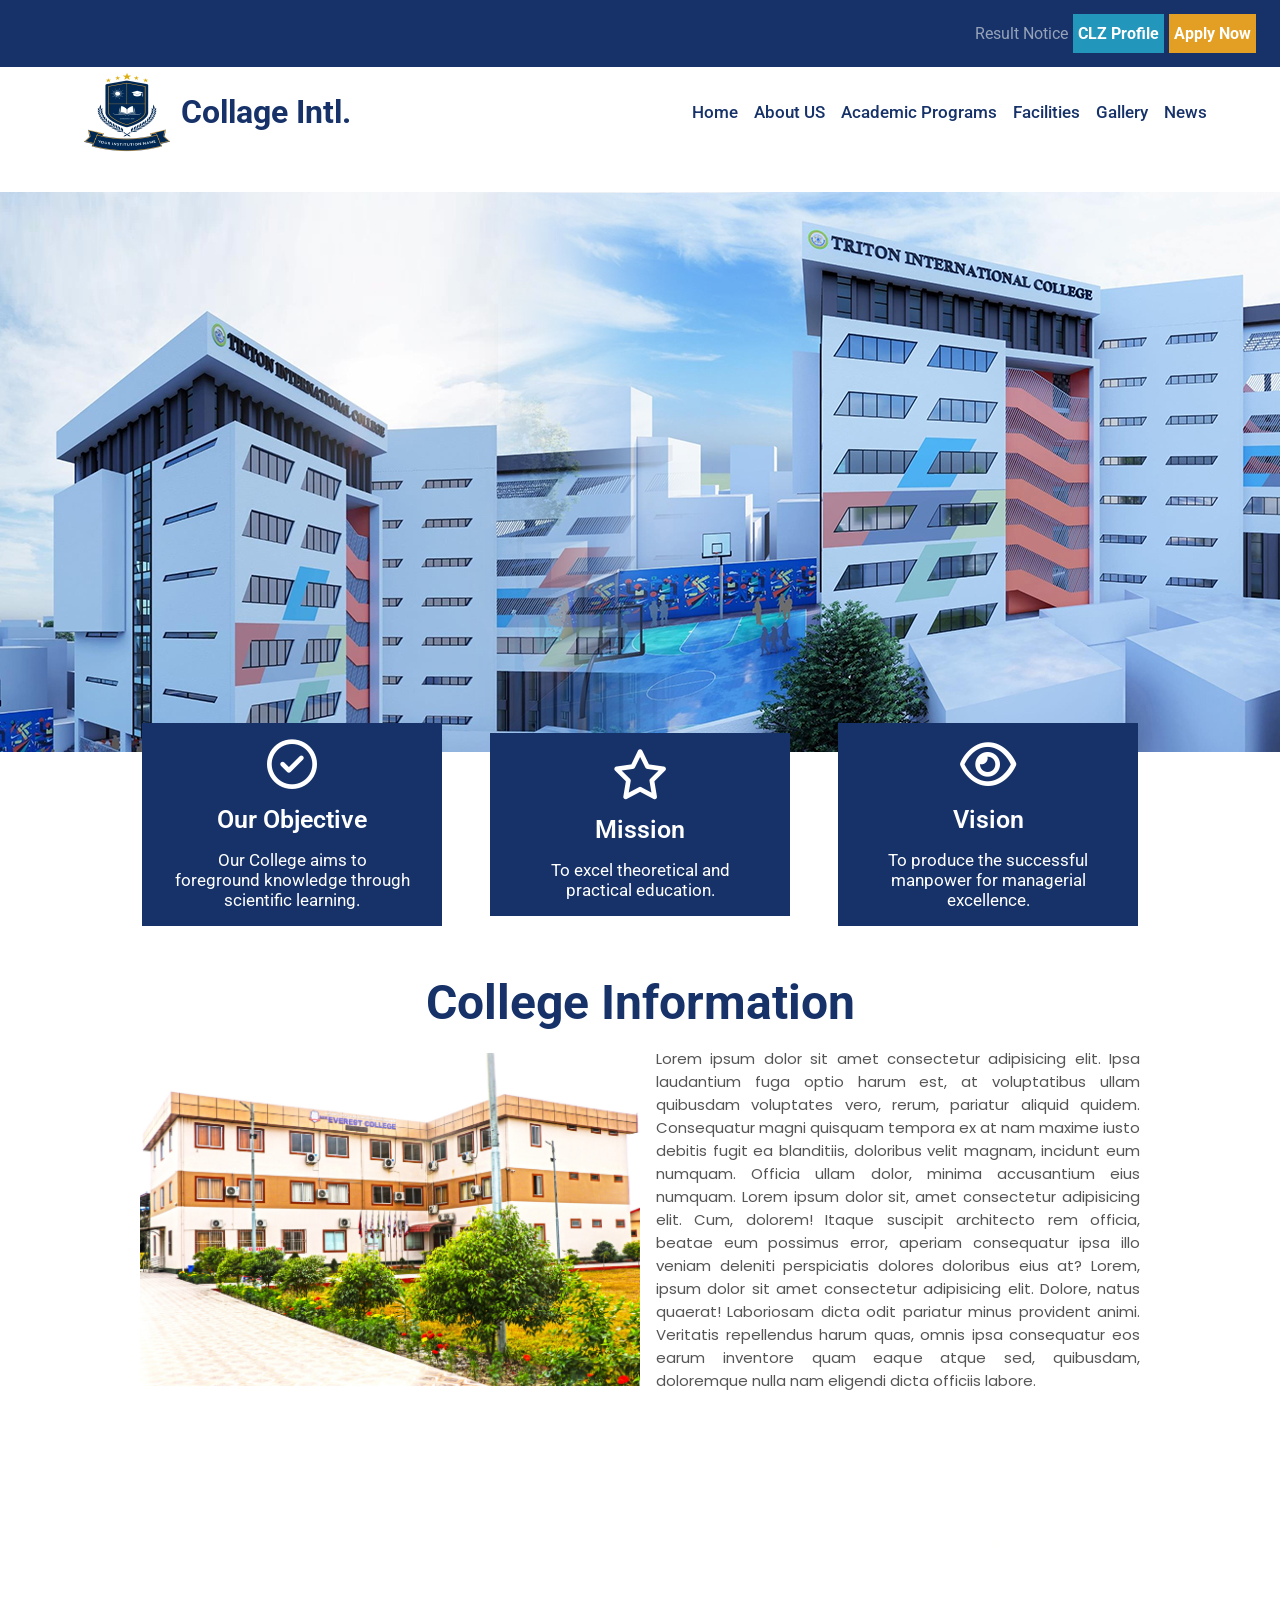
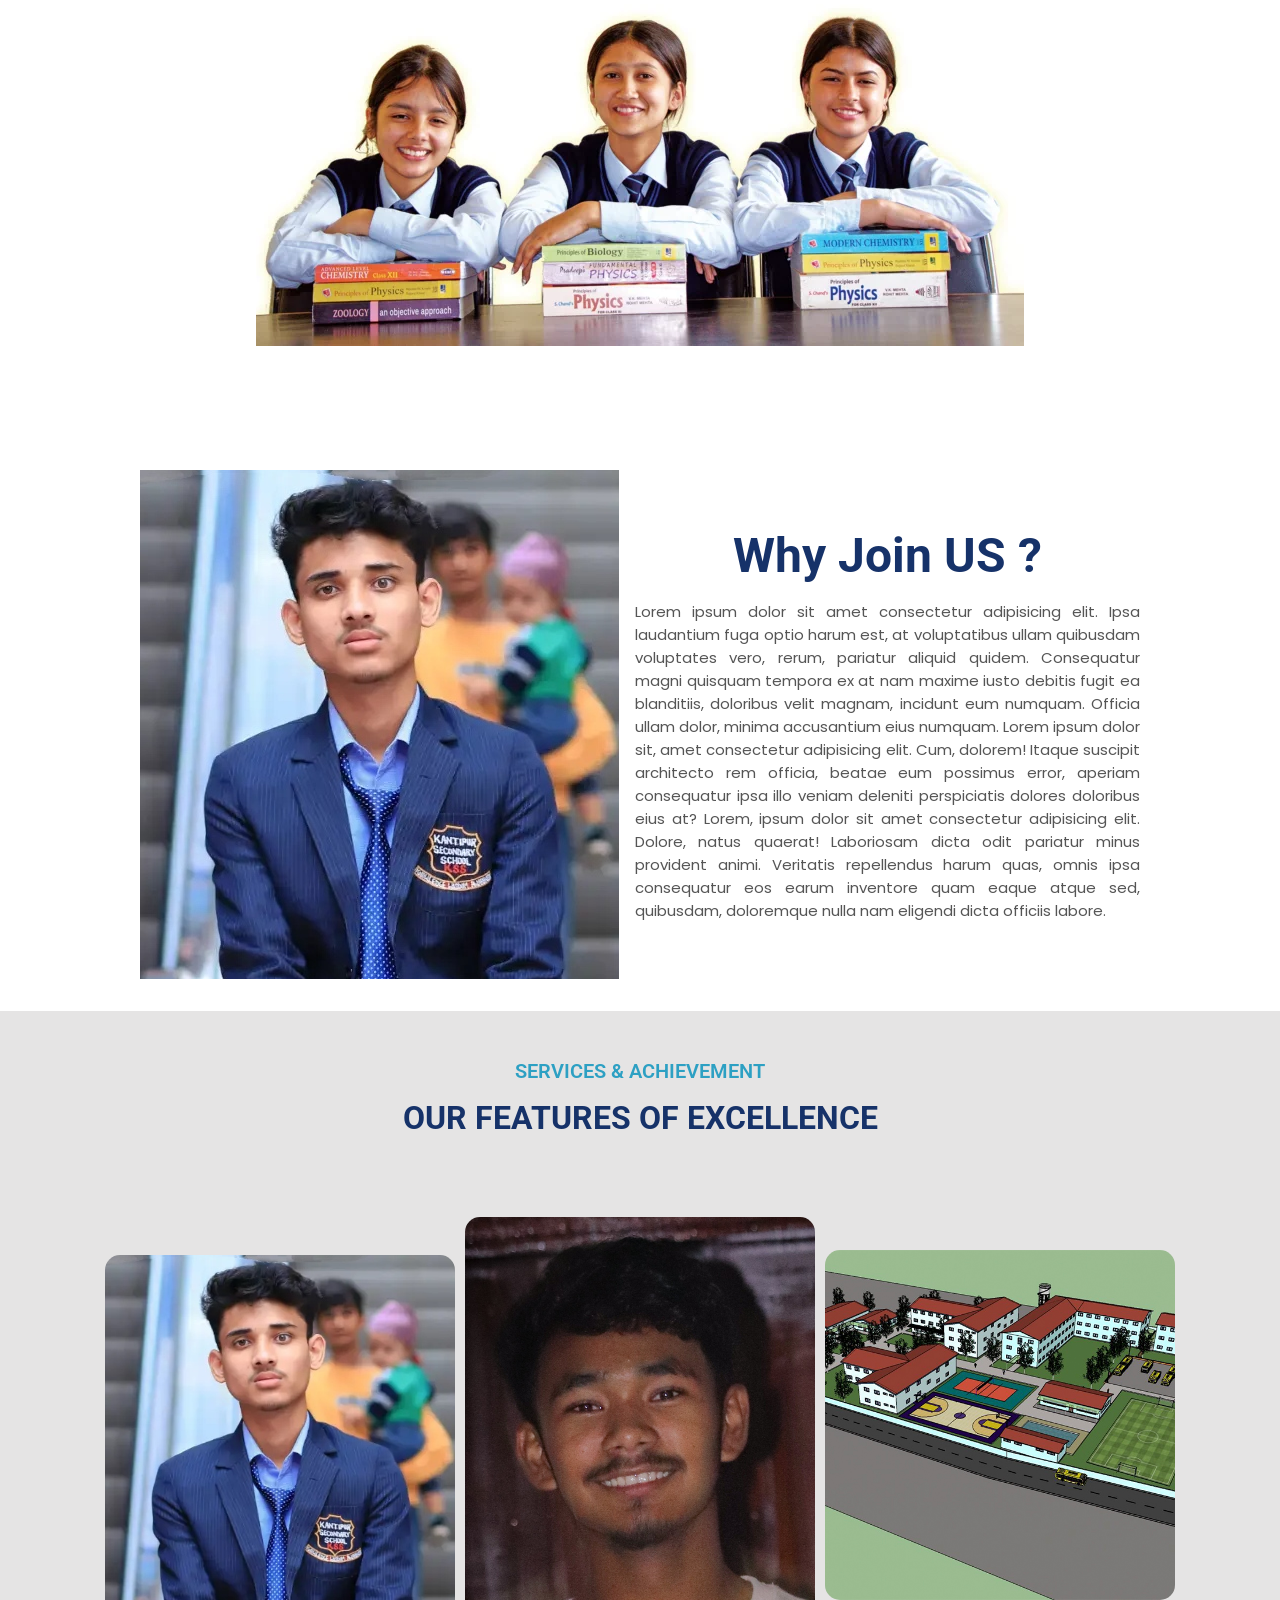
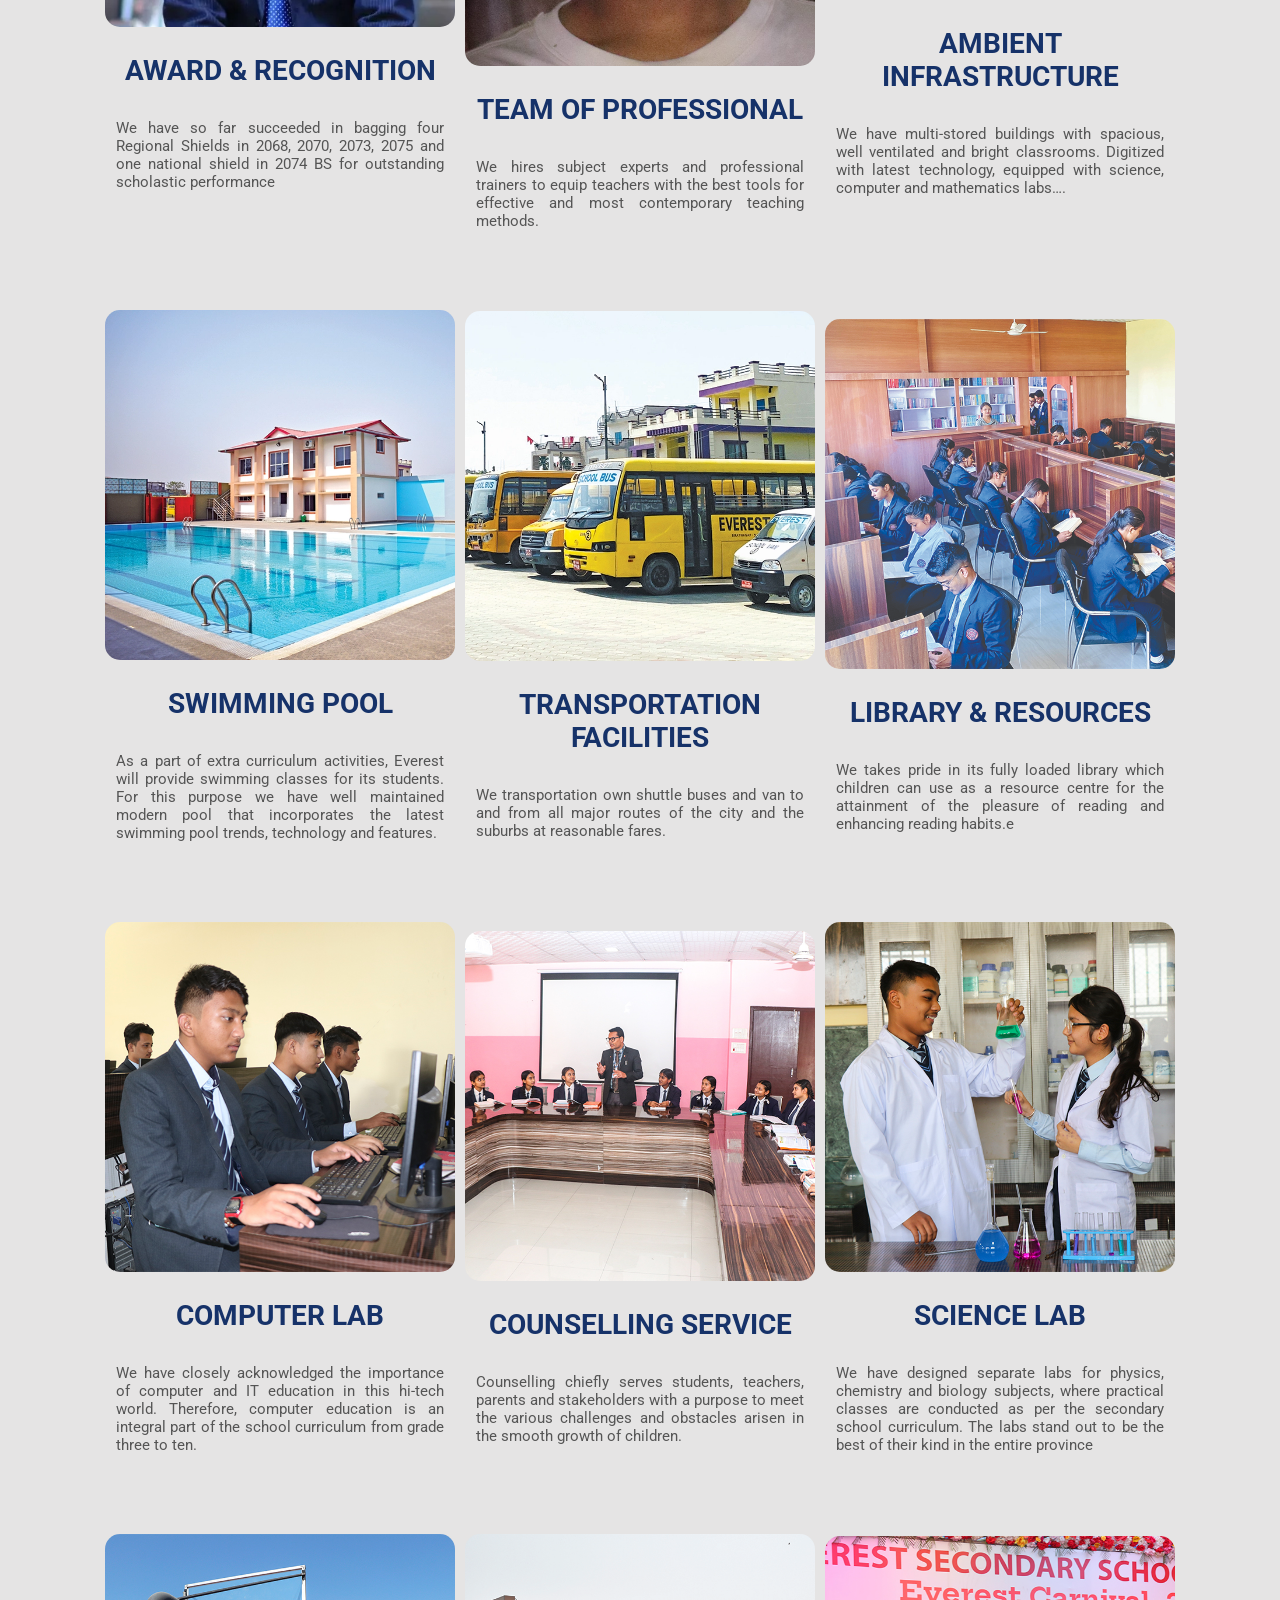
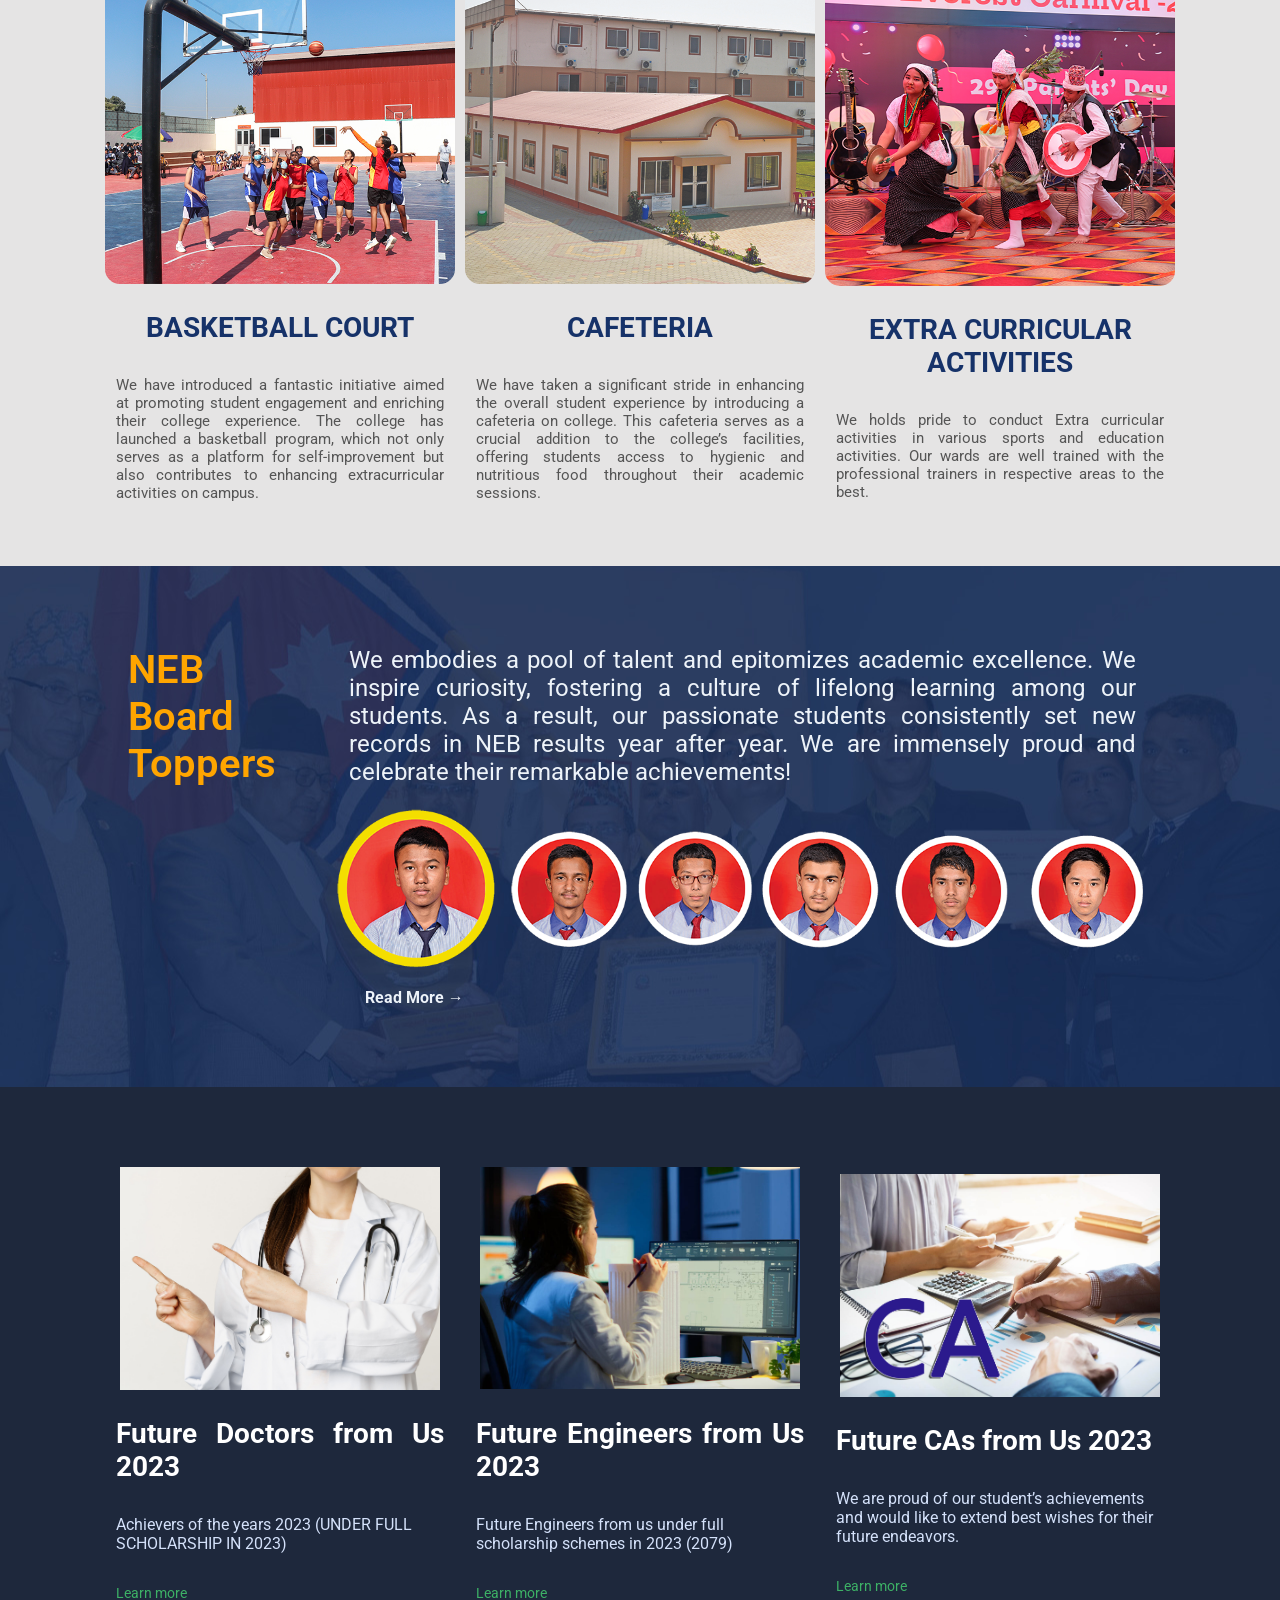
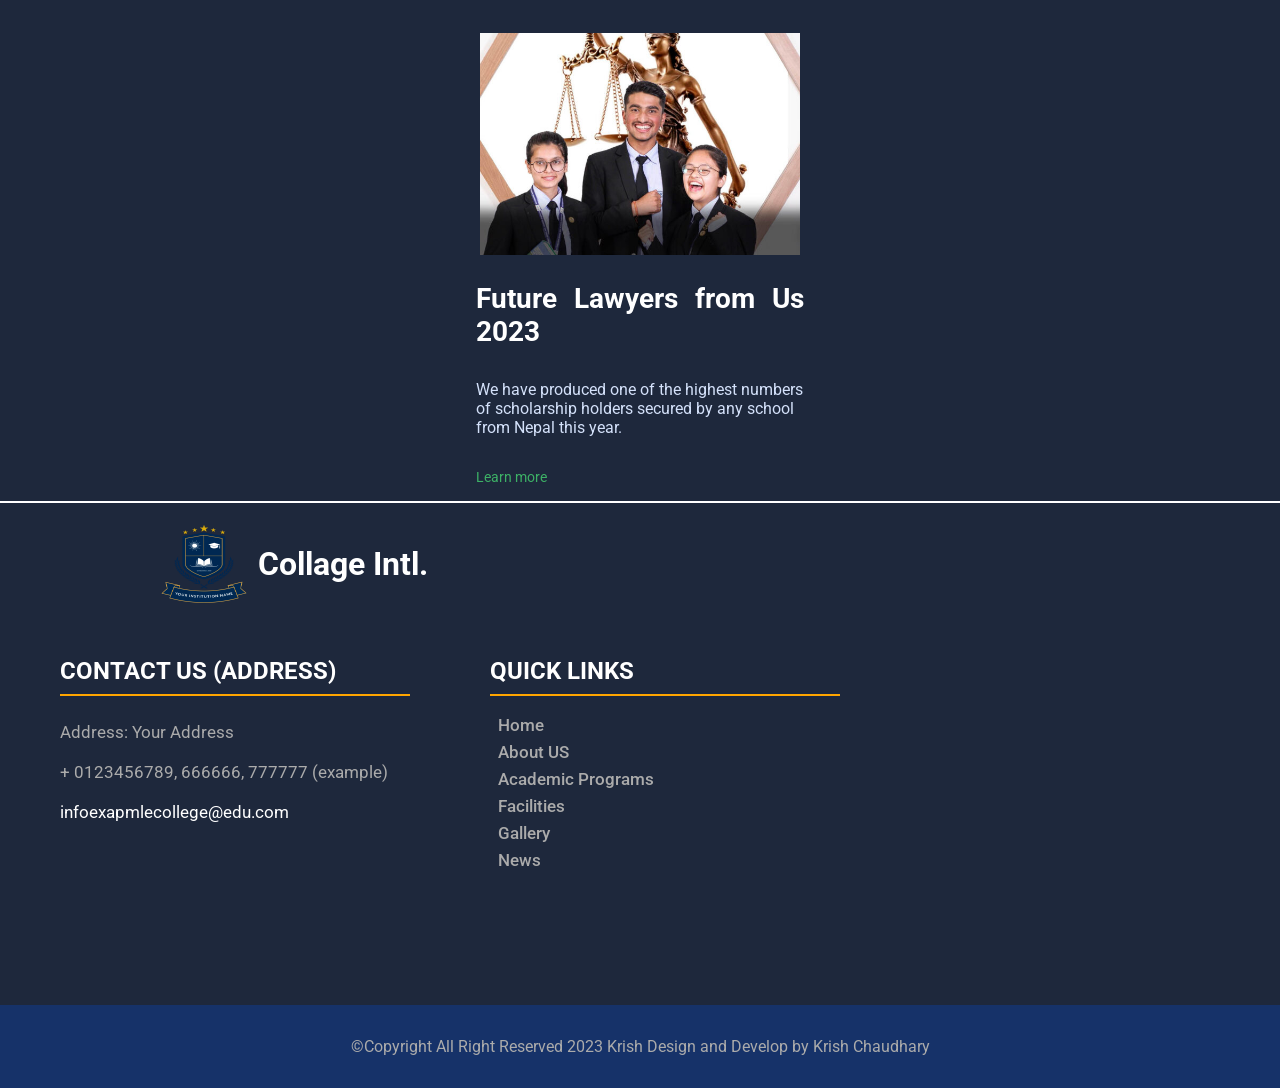
<file: index.html>
<!DOCTYPE html>
<html lang="en">

<head>
    <meta charset="UTF-8">
    <meta name="viewport" content="width=device-width, initial-scale=1.0">
    <title>Collage</title>
    <link rel="stylesheet" href="style.css">
    <!-- fontawesome icon link -->
    <link rel="stylesheet" href="https://cdnjs.cloudflare.com/ajax/libs/font-awesome/6.6.0/css/all.min.css">
</head>

<body>
    <!-- Nav section -->
    <div class="top" id="home">
        <span><a href="#">Result Notice</a></span>
        <div class="top-btn btn-profile"><a href="about.html">CLZ Profile</a></div>
        <div class="top-btn btn-Apply"><a href="Apply Now.html">Apply Now</a></div>
    </div>

    <div class="header">
        <div class="logo"></div>
        <span><a href="#">Collage Intl.</span></a>


        <div class="navlist">
            <ul class="navlinks">
                <li><a href="#home" class="active">Home</a></li>
                <li><a href="about.html">About US</a></li>
                <li><a href="Academic Programs.html">Academic Programs</a></li>
                <li><a href="Facilities.html">Facilities</a></li>
                <li><a href="Gallery.html">Gallery</a></li>
                <li><a href="New.html">News</a></li>
            </ul>
        </div>
        <!-- bar link -->
        <div class="bar">
            <i class="fa-solid fa-bars" id="menuBtn"></i>
        </div>

    </div>


    <!-- banner section -->
    <div class="banner">
        <div class="box"></div>

    </div>

    <!-- after banner -->
    <div class="banner-box">
        <div class="Objective">
            <i class="fa-regular fa-circle-check"></i>
            <Span>Our Objective</Span>
            <p>Our College aims to foreground knowledge through scientific learning.</p>
        </div>
        <div class="Objective Mission">
            <i class="fa-regular fa-star"></i>
            <Span>Mission</Span>
            <p>To excel theoretical and practical education.</p>
        </div>
        <div class="Objective Vision">
            <i class="fa-regular fa-eye"></i>
            <Span>Vision</Span>
            <p>To produce the successful manpower for managerial excellence.</p>
        </div>
    </div>


    <!-- clz-information -->

    <div class="clz-information">
        <Span>College Information</Span>
        <div class="div">
            <img src="Img/Everst college.jpg" alt="Everst college.jpg">
            <p>Lorem ipsum dolor sit amet consectetur adipisicing elit. Ipsa laudantium fuga optio harum est, at
                voluptatibus ullam quibusdam voluptates vero, rerum, pariatur aliquid quidem. Consequatur magni quisquam
                tempora ex at nam maxime iusto debitis fugit ea blanditiis, doloribus velit magnam, incidunt eum
                numquam. Officia ullam dolor, minima accusantium eius numquam.
                Lorem ipsum dolor sit, amet consectetur adipisicing elit. Cum, dolorem! Itaque suscipit architecto rem
                officia, beatae eum possimus error, aperiam consequatur ipsa illo veniam deleniti perspiciatis dolores
                doloribus eius at?
                Lorem, ipsum dolor sit amet consectetur adipisicing elit. Dolore, natus quaerat! Laboriosam dicta odit
                pariatur minus provident animi. Veritatis repellendus harum quas, omnis ipsa consequatur eos earum
                inventore quam eaque atque sed, quibusdam, doloremque nulla nam eligendi dicta officiis labore.</p>
        </div>
    </div>


    <!-- background img -->
    <div class="back-img">
        <div class="box"></div>
    </div>


    <div class="sepration"></div>

    <!-- Acdamic -->
    <div class="clz-information" id="Nabin">

        <div class="div">
            <img src="Img/Nabin.jpg" alt="Nabin.jpg">
            <p><Span>Why Join US ?</Span>Lorem ipsum dolor sit amet consectetur adipisicing elit. Ipsa laudantium fuga
                optio harum est, at voluptatibus ullam quibusdam voluptates vero, rerum, pariatur aliquid quidem.
                Consequatur magni quisquam tempora ex at nam maxime iusto debitis fugit ea blanditiis, doloribus velit
                magnam, incidunt eum numquam. Officia ullam dolor, minima accusantium eius numquam.
                Lorem ipsum dolor sit, amet consectetur adipisicing elit. Cum, dolorem! Itaque suscipit architecto rem
                officia, beatae eum possimus error, aperiam consequatur ipsa illo veniam deleniti perspiciatis dolores
                doloribus eius at?
                Lorem, ipsum dolor sit amet consectetur adipisicing elit. Dolore, natus quaerat! Laboriosam dicta odit
                pariatur minus provident animi. Veritatis repellendus harum quas, omnis ipsa consequatur eos earum
                inventore quam eaque atque sed, quibusdam, doloremque nulla nam eligendi dicta officiis labore.</p>
        </div>
        <div class="sepration"></div>
    </div>






    <!-- SERVICES & ACHIEVEMENT OUR FEATURES OF EXCELLENCE -->
    <div class="service">
        <h3>SERVICES & ACHIEVEMENT</h3>
        <h2>OUR FEATURES OF EXCELLENCE</h2>
        <div class="imgdiv-box">
            <div class="div-box">
                <img src="Img/Nabin.jpg" alt="Nabin.jpg">
                <span>AWARD & RECOGNITION</span>
                <p>We have so far succeeded in bagging four Regional Shields in 2068, 2070, 2073, 2075 and one national
                    shield in 2074 BS for outstanding scholastic performance</p>
            </div>
            <div class="div-box">
                <img src="Img/krish.jpg" alt="krish.jpg">
                <span>TEAM OF PROFESSIONAL</span>
                <p>We hires subject experts and professional trainers to equip teachers with the best tools for
                    effective and most contemporary teaching methods.</p>
            </div>
            <div class="div-box">
                <img src="Img/ambient-infrastructure.jpg" alt="ambient-infrastructure.jpg">
                <span>AMBIENT INFRASTRUCTURE</span>
                <p>We have multi-stored buildings with spacious, well ventilated and bright classrooms. Digitized with
                    latest technology, equipped with science, computer and mathematics labs….</p>
            </div>
            <div class="div-box">
                <img src="Img/everest-swimming-pool.webp" alt="everest-swimming-pool.webp">
                <span>SWIMMING POOL</span>
                <p>As a part of extra curriculum activities, Everest will provide swimming classes for its students. For
                    this purpose we have well maintained modern pool that incorporates the latest swimming pool trends,
                    technology and features.</p>
            </div>
            <div class="div-box">
                <img src="Img/everest-school-transportation.webp" alt="everest-school-transportation.webp">
                <span>TRANSPORTATION FACILITIES</span>
                <p>We transportation own shuttle buses and van to and from all major routes of the city and the suburbs
                    at reasonable fares. </p>
            </div>
            <div class="div-box">
                <img src="Img/library-team.jpg" alt="library-team.jpg">
                <span>LIBRARY & RESOURCES</span>
                <p>We takes pride in its fully loaded library which children can use as a resource centre for the
                    attainment of the pleasure of reading and enhancing reading habits.e</p>
            </div>
            <div class="div-box">
                <img src="Img/computer-lab.jpg" alt="computer-lab.jpg">
                <span>COMPUTER LAB</span>
                <p>We have closely acknowledged the importance of computer and IT education in this hi-tech world.
                    Therefore, computer education is an integral part of the school curriculum from grade three to ten.
                </p>
            </div>
            <div class="div-box">
                <img src="Img/counseling-2.jpg" alt="COUNSELLING SERVICE">
                <span>COUNSELLING SERVICE</span>
                <p>Counselling chiefly serves students, teachers, parents and stakeholders with a purpose to meet the
                    various challenges and obstacles arisen in the smooth growth of children. </p>
            </div>
            <div class="div-box">
                <img src="Img/science-lab.jpg" alt="SCIENCE LAB">
                <span>SCIENCE LAB</span>
                <p>We have designed separate labs for physics, chemistry and biology subjects, where practical classes
                    are conducted as per the secondary school curriculum. The labs stand out to be the best of their
                    kind in the entire province</p>
            </div>
            <div class="div-box">
                <img src="Img/basketball-court.jpg" alt="BASKETBALL COURT">
                <span>BASKETBALL COURT</span>
                <p>We have introduced a fantastic initiative aimed at promoting student engagement and enriching their
                    college experience. The college has launched a basketball program, which not only serves as a
                    platform for self-improvement but also contributes to enhancing extracurricular activities on
                    campus.</p>
            </div>
            <div class="div-box">
                <img src="Img/cafeteria.jpg" alt="CAFETERIA">
                <span>CAFETERIA</span>
                <p>We have taken a significant stride in enhancing the overall student experience by introducing a
                    cafeteria on college. This cafeteria serves as a crucial addition to the college’s facilities,
                    offering students access to hygienic and nutritious food throughout their academic sessions.</p>
            </div>
            <div class="div-box">
                <img src="Img/extra-curricular-activities.jpg" alt="extra-curricular-activities.jpg">
                <span>EXTRA CURRICULAR ACTIVITIES</span>
                <p>We holds pride to conduct Extra curricular activities in various sports and education activities. Our
                    wards are well trained with the professional trainers in respective areas to the best.</p>
            </div>
        </div>
    </div>

    <!-- NEB Board Toppers -->
    <div class="toppers">
        <div class="board">
            <div class="NEB"><span>NEB Board Toppers</span>
                <div class="comment">
                    <p>We embodies a pool of talent and epitomizes academic excellence. We inspire curiosity, fostering
                        a culture of lifelong learning among our students. As a result, our passionate students
                        consistently set new records in NEB results year after year. We are immensely proud and
                        celebrate their remarkable achievements!</p>
                    <img src="Img/result-kmc.png" alt="result-kmc.png">
                    <a href="#">Read More &rightarrow;<!-- Right arrow --></a>
                </div>
            </div>
        </div>
    </div>

    <!-- future of students -->
    <div class="future">
        <div class="img-box">
            <div class="future-div-box">
                <img src="Img/future-doctor-kmc.jpg" alt="future-doctor-kmc.jpg">
                <span>Future Doctors from Us 2023</span>
                <p>Achievers of the years 2023 (UNDER FULL SCHOLARSHIP IN 2023)</p>
                <a href="#">Learn more</a>
            </div>
            <div class="future-div-box">
                <img src="Img/engineer-kmc.jpg" alt="engineer-kmc.jpg">
                <span>Future Engineers from Us 2023</span>
                <p>Future Engineers from us under full scholarship schemes in 2023 (2079)</p>
                <a href="#">Learn more</a>
            </div>
            <div class="future-div-box">
                <img src="Img/ca-future.jpg" alt="ca-future.jpg">
                <span>Future CAs from Us 2023</span>
                <p>We are proud of our student’s achievements and would like to extend best wishes for their future
                    endeavors.</p>
                <a href="#">Learn more</a>
            </div>
            <div class="future-div-box">
                <img src="Img/future-lawyer.jpg" alt="future-lawyer.jpgfuture-doctor-kmc.jpg">
                <span>Future Lawyers from Us 2023</span>
                <p>We have produced one of the highest numbers of scholarship holders secured by any school from Nepal
                    this year.</p>
                <a href="#">Learn more</a>
            </div>
        </div>
    </div>




    <footer>
        <div class="header" id="head">
            <div class="logo"></div>
            <span><a href="#">Collage Intl.</span></a>
        </div>

        <div class="foot-div">
            <!-- address  -->
            <div class="cont">
                <h2>Contact us (Address)</h2>
                <p>Address: Your Address</p>
                <p>+ 0123456789, 666666, 777777 (example)</p>
                <p><span>infoexapmlecollege@edu.com</span></p>

            </div>
            <!-- quick links -->
            <div class="cont">
                <h2>quick links</h2>
                <ul class="quicklinks">
                    <li><a href="index.html" class="active">Home</a></li>
                    <li><a href="about.html">About US</a></li>
                    <li><a href="Academic Programs.html">Academic Programs</a></li>
                    <li><a href="Facilities.html">Facilities</a></li>
                    <li><a href="Gallery.html">Gallery</a></li>
                    <li><a href="New.html">News</a></li>
                </ul>
            </div>

            <iframe
                src="https://www.google.com/maps/embed?pb=!1m18!1m12!1m3!1d109846.19200859284!2d87.18940548858173!3d26.44818882100637!2m3!1f0!2f0!3f0!3m2!1i1024!2i768!4f13.1!3m3!1m2!1s0x39ef744704331cc5%3A0x6d9a85e45c54b3fc!2sBiratnagar%2056613!5e1!3m2!1sen!2snp!4v1732520969714!5m2!1sen!2snp"
                width="400" height="300" style="border:0;" allowfullscreen="" loading="lazy"
                referrerpolicy="no-referrer-when-downgrade"></iframe>
        </div>

        <div class="CopyRight">
            <P>&copy;Copyright All Right Reserved 2023 Krish Design and Develop by Krish Chaudhary</P>
        </div>
    </footer>





    <!-- javascript link -->
    <script src="script.js"></script>

</body>

</html>
</file>
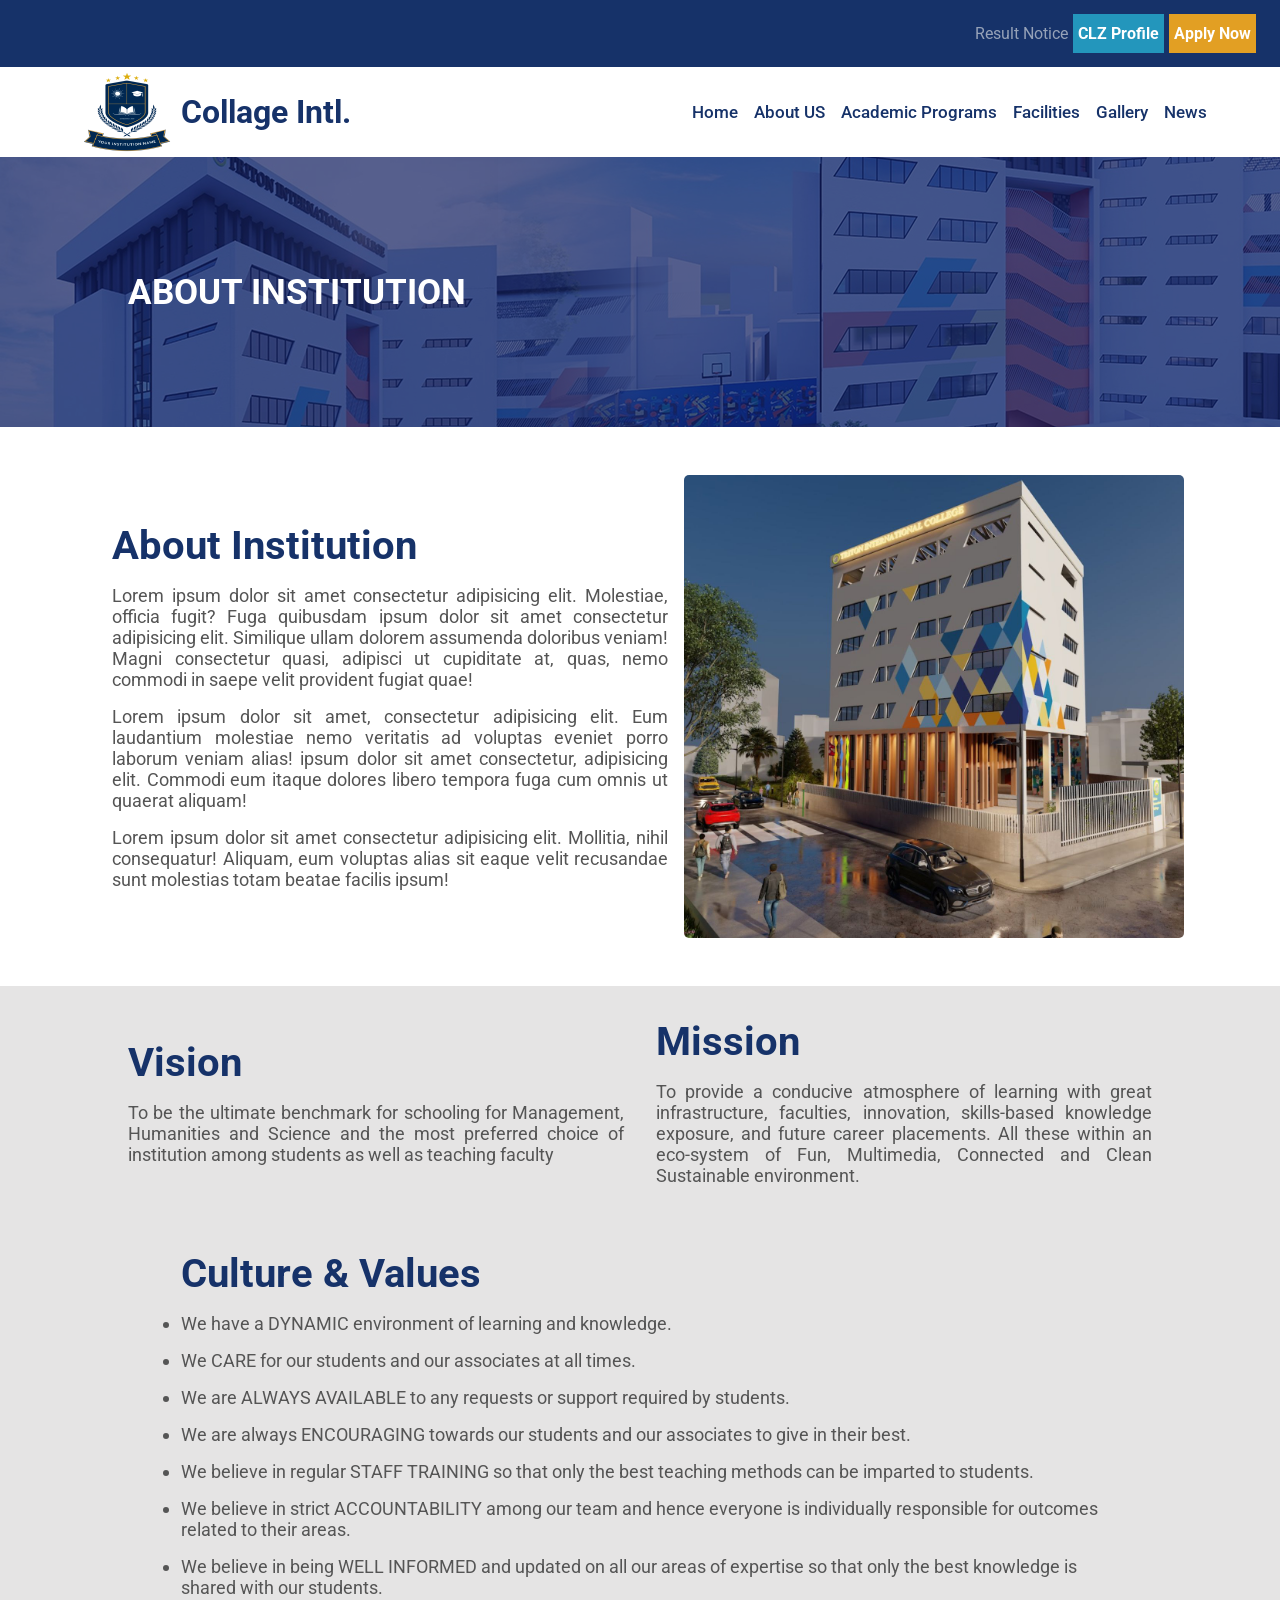
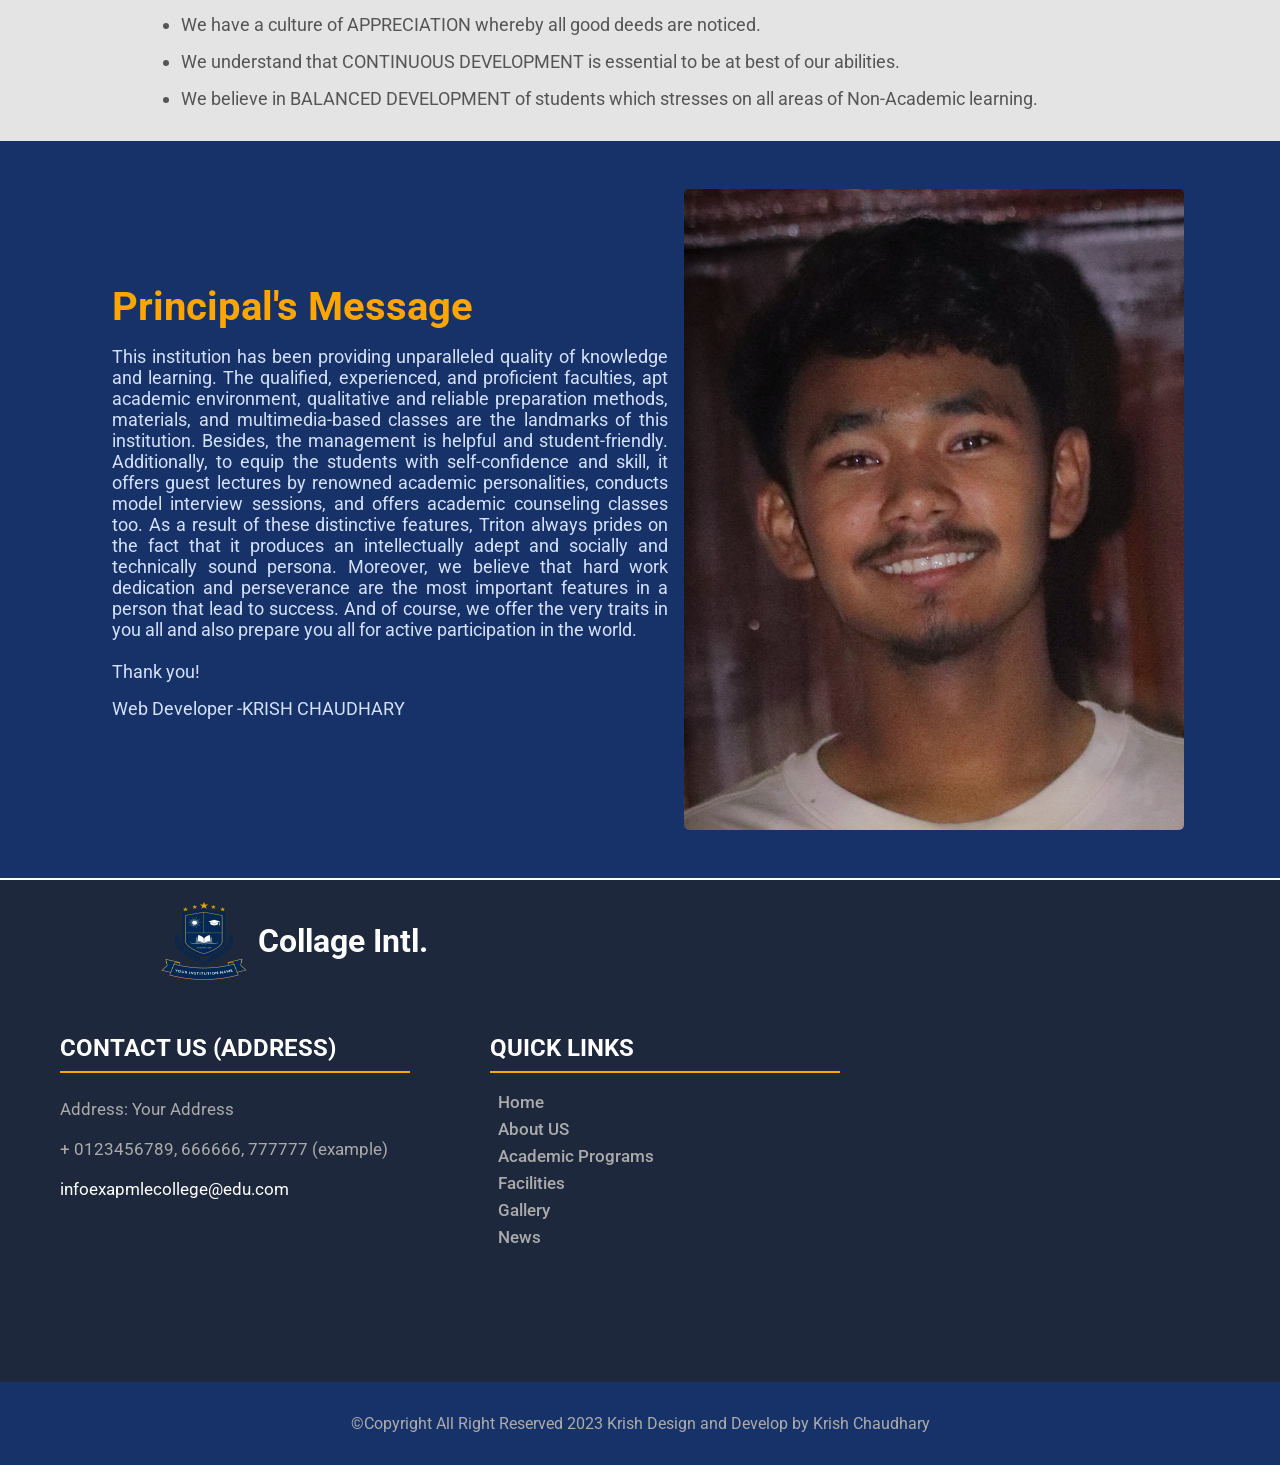
<file: about.html>
<!DOCTYPE html>
<html lang="en">

<head>
    <meta charset="UTF-8">
    <meta name="viewport" content="width=device-width, initial-scale=1.0">
    <title>Collage</title>
    <link rel="stylesheet" href="about.css">
    <!-- fontawesome icon link -->
    <link rel="stylesheet" href="https://cdnjs.cloudflare.com/ajax/libs/font-awesome/6.6.0/css/all.min.css">
</head>

<body>
    <!-- Nav section -->
    <div class="top" id="home">
        <span><a href="#">Result Notice</a></span>
        <div class="top-btn btn-profile"><a href="about.html">CLZ Profile</a></div>
        <div class="top-btn btn-Apply"><a href="Apply Now.html">Apply Now</a></div>
    </div>

    <div class="header">
        <div class="logo"></div>
        <span><a href="#">Collage Intl.</span></a>


        <div class="navlist">
            <ul class="navlinks">
                <li><a href="index.html" class="active">Home</a></li>
                <li><a href="about.html">About US</a></li>
                <li><a href="Academic Programs.html">Academic Programs</a></li>
                <li><a href="Facilities.html">Facilities</a></li>
                <li><a href="Gallery.html">Gallery</a></li>
                <li><a href="New.html">News</a></li>
            </ul>
        </div>
        <!-- bar link -->
        <div class="bar">
            <i class="fa-solid fa-bars" id="menuBtn"></i>
        </div>

    </div>

    <!-- banner section -->
    <div class="banner">
        <div class="box"></div>
        <span>About Institution</span>
    </div>

    <!-- About Institution -->
    <div class="about">
        <div class="paragraph">
            <span>About Institution</span>
            <p>Lorem ipsum dolor sit amet consectetur adipisicing elit. Molestiae, officia fugit? Fuga quibusdam ipsum
                dolor sit amet consectetur adipisicing elit. Similique ullam dolorem assumenda doloribus veniam! Magni
                consectetur quasi, adipisci ut cupiditate at, quas, nemo commodi in saepe velit provident fugiat quae!
            </p>
            <p>Lorem ipsum dolor sit amet, consectetur adipisicing elit. Eum laudantium molestiae nemo veritatis ad
                voluptas eveniet porro laborum veniam alias! ipsum dolor sit amet consectetur, adipisicing elit. Commodi
                eum itaque dolores libero tempora fuga cum omnis ut quaerat aliquam!</p>
            <p>Lorem ipsum dolor sit amet consectetur adipisicing elit. Mollitia, nihil consequatur! Aliquam, eum
                voluptas alias sit eaque velit recusandae sunt molestias totam beatae facilis ipsum!</p>
        </div>
        <img src="Img/campus-1.jpg" alt="campus-1.jpg">
    </div>


    <!-- vision Mission Culture -->
    <div class="VMC">
        <div class="about vision">
            <div class="paragraph Mission">
                <span>Vision</span>
                <p>To be the ultimate benchmark for schooling for Management, Humanities and Science and the most
                    preferred choice of institution among students as well as teaching faculty</p>
            </div>
            <div class="paragraph Mission">
                <span>Mission</span>
                <p>To provide a conducive atmosphere of learning with great infrastructure, faculties, innovation,
                    skills-based knowledge exposure, and future career placements. All these within an eco-system of
                    Fun, Multimedia, Connected and Clean Sustainable environment.</p>
            </div>
        </div>
        <div class="about Culture">
            <div class="paragraph">
                <span>Culture & Values</span>
                <ol>
                    <li>We have a DYNAMIC environment of learning and knowledge.</li>
                    <li>We CARE for our students and our associates at all times.</li>
                    <li>We are ALWAYS AVAILABLE to any requests or support required by students.</li>
                    <li>We are always ENCOURAGING towards our students and our associates to give in their best.</li>
                    <li>We believe in regular STAFF TRAINING so that only the best teaching methods can be imparted to
                        students.</li>
                    <li>We believe in strict ACCOUNTABILITY among our team and hence everyone is individually
                        responsible for outcomes related to their areas.</li>
                    <li>We believe in being WELL INFORMED and updated on all our areas of expertise so that only the
                        best knowledge is shared with our students.</li>
                    <li>We have a culture of APPRECIATION whereby all good deeds are noticed.</li>
                    <li>We understand that CONTINUOUS DEVELOPMENT is essential to be at best of our abilities.</li>
                    <li>We believe in BALANCED DEVELOPMENT of students which stresses on all areas of Non-Academic
                        learning.</li>
                </ol>
            </div>
        </div>
    </div>


    <!-- Principal's Message -->
    <div class="Principal">
        <div class="about">
            <div class="paragraph">
                <span>Principal's Message</span>
                <p>This institution has been providing unparalleled quality of knowledge and learning. The qualified,
                    experienced, and proficient faculties, apt academic environment, qualitative and reliable
                    preparation
                    methods, materials, and multimedia-based classes are the landmarks of this institution. Besides, the
                    management is helpful and student-friendly. Additionally, to equip the students with self-confidence
                    and
                    skill, it offers guest lectures by renowned academic personalities, conducts model interview
                    sessions,
                    and offers academic counseling classes too. As a result of these distinctive features, Triton always
                    prides on the fact that it produces an intellectually adept and socially and technically sound
                    persona.
                    Moreover, we believe that hard work dedication and perseverance are the most important features in a
                    person that lead to success. And of course, we offer the very traits in you all and also prepare you
                    all
                    for active participation in the world.
                    <br>
                    <br>
                    Thank you! 
                    <p>Web Developer -KRISH CHAUDHARY</p>
                </p>
            </div>
            <img src="Img/krish.jpg" alt="krish">
        </div>
    </div>



    <footer>
        <div class="header" id="head">
            <div class="logo"></div>
            <span><a href="#">Collage Intl.</span></a>
        </div>

        <div class="foot-div">
            <!-- address  -->
            <div class="cont">
                <h2>Contact us (Address)</h2>
                <p>Address: Your Address</p>
                <p>+ 0123456789, 666666, 777777 (example)</p>
                <p><span>infoexapmlecollege@edu.com</span></p>

            </div>
            <!-- quick links -->
            <div class="cont">
                <h2>quick links</h2>
                <ul class="quicklinks">
                    <li><a href="index.html" class="active">Home</a></li>
                    <li><a href="about.html">About US</a></li>
                    <li><a href="Academic Programs.html">Academic Programs</a></li>
                    <li><a href="Facilities.html">Facilities</a></li>
                    <li><a href="Gallery.html">Gallery</a></li>
                    <li><a href="New.html">News</a></li>
                </ul>
            </div>

            <iframe
                src="https://www.google.com/maps/embed?pb=!1m18!1m12!1m3!1d109846.19200859284!2d87.18940548858173!3d26.44818882100637!2m3!1f0!2f0!3f0!3m2!1i1024!2i768!4f13.1!3m3!1m2!1s0x39ef744704331cc5%3A0x6d9a85e45c54b3fc!2sBiratnagar%2056613!5e1!3m2!1sen!2snp!4v1732520969714!5m2!1sen!2snp"
                width="400" height="300" style="border:0;" allowfullscreen="" loading="lazy"
                referrerpolicy="no-referrer-when-downgrade"></iframe>
        </div>

        <div class="CopyRight">
            <P>&copy;Copyright All Right Reserved 2023 Krish Design and Develop by Krish Chaudhary</P>
        </div>
    </footer>




    <script src="script.js"></script>

</body>

</html>
</file>
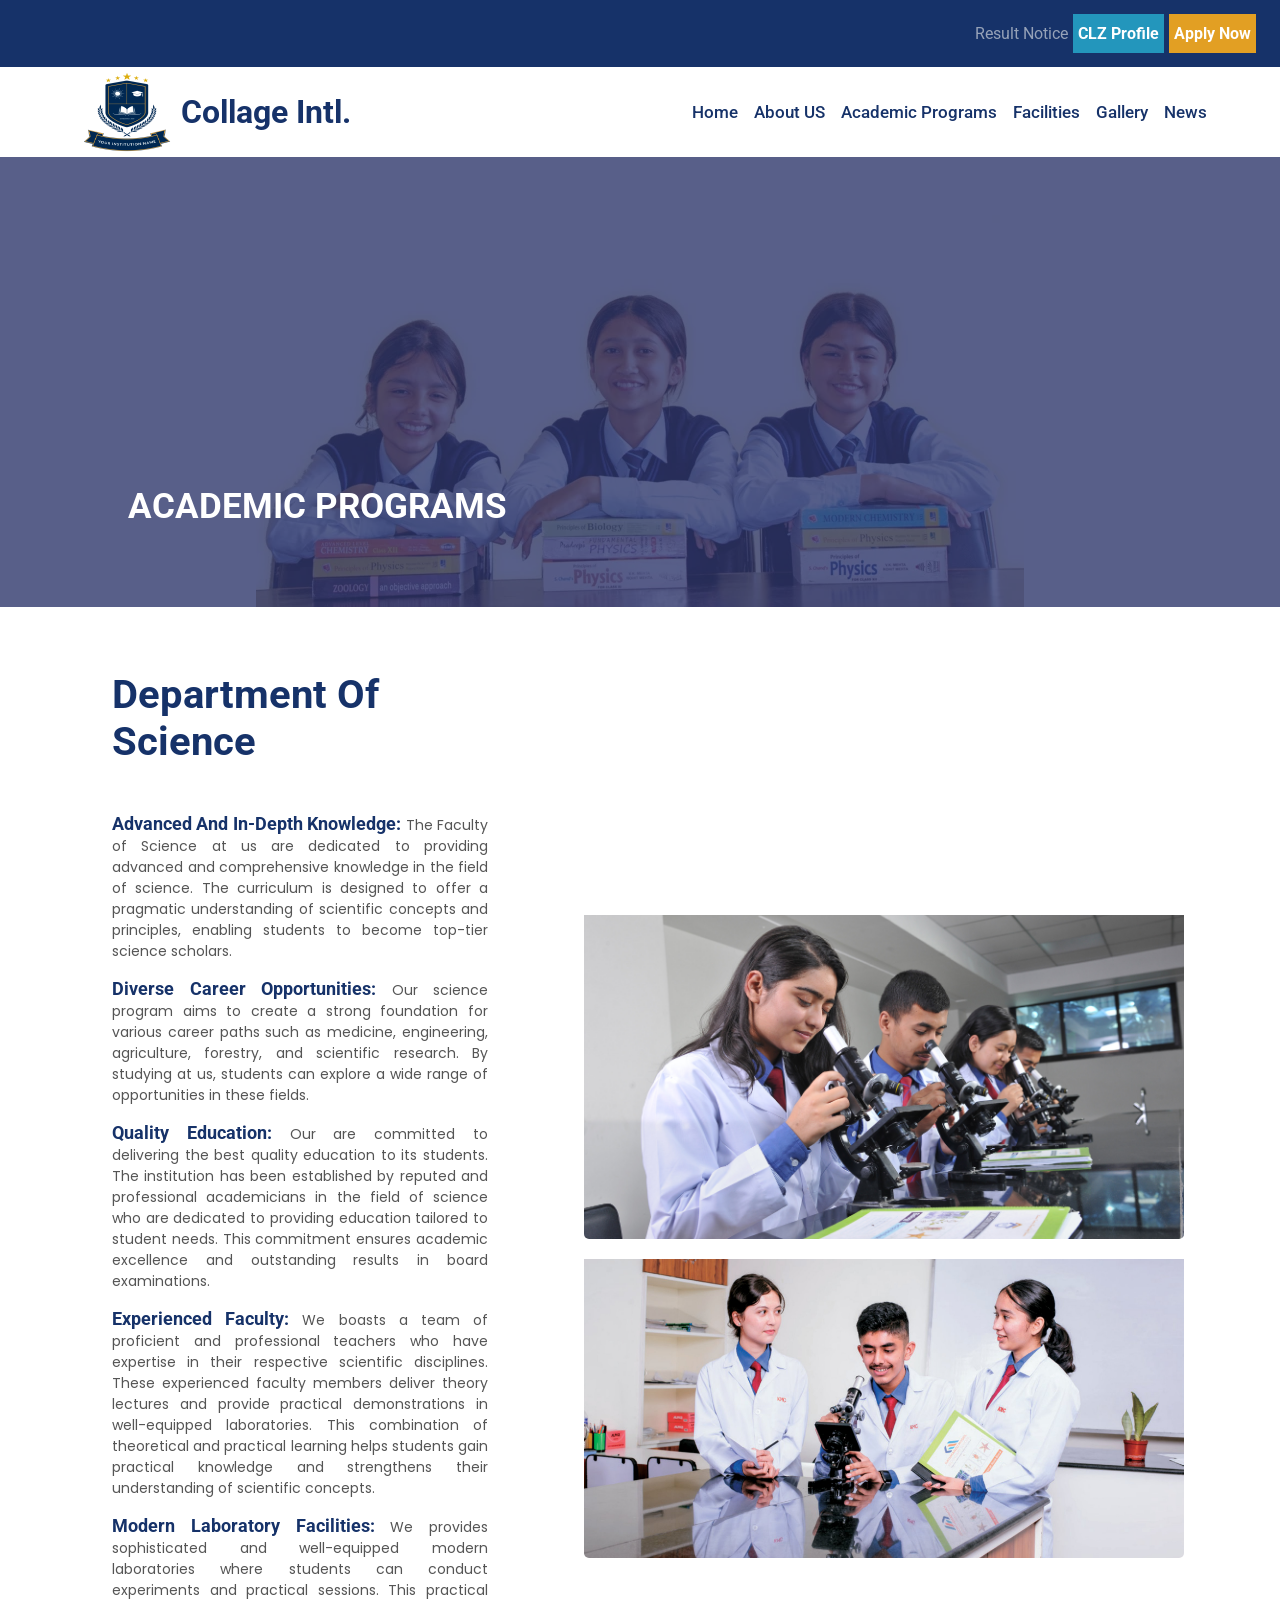
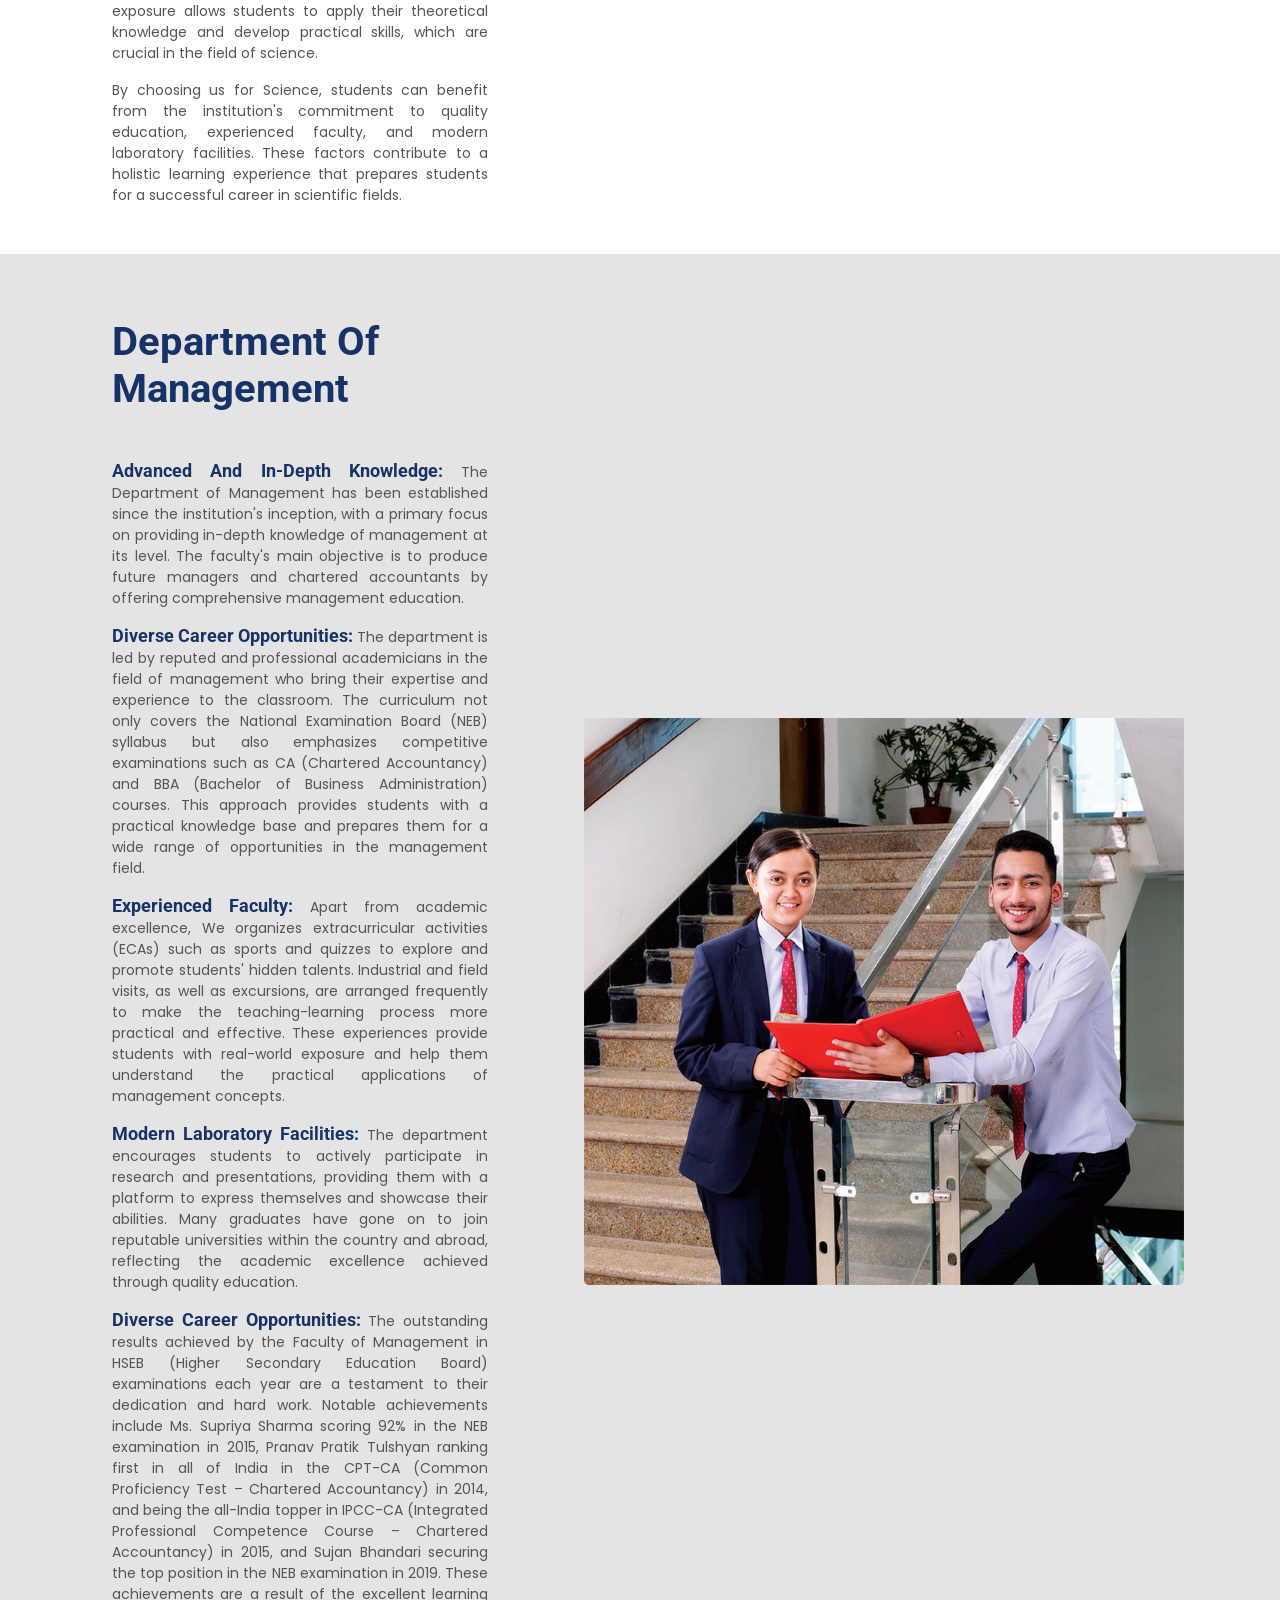
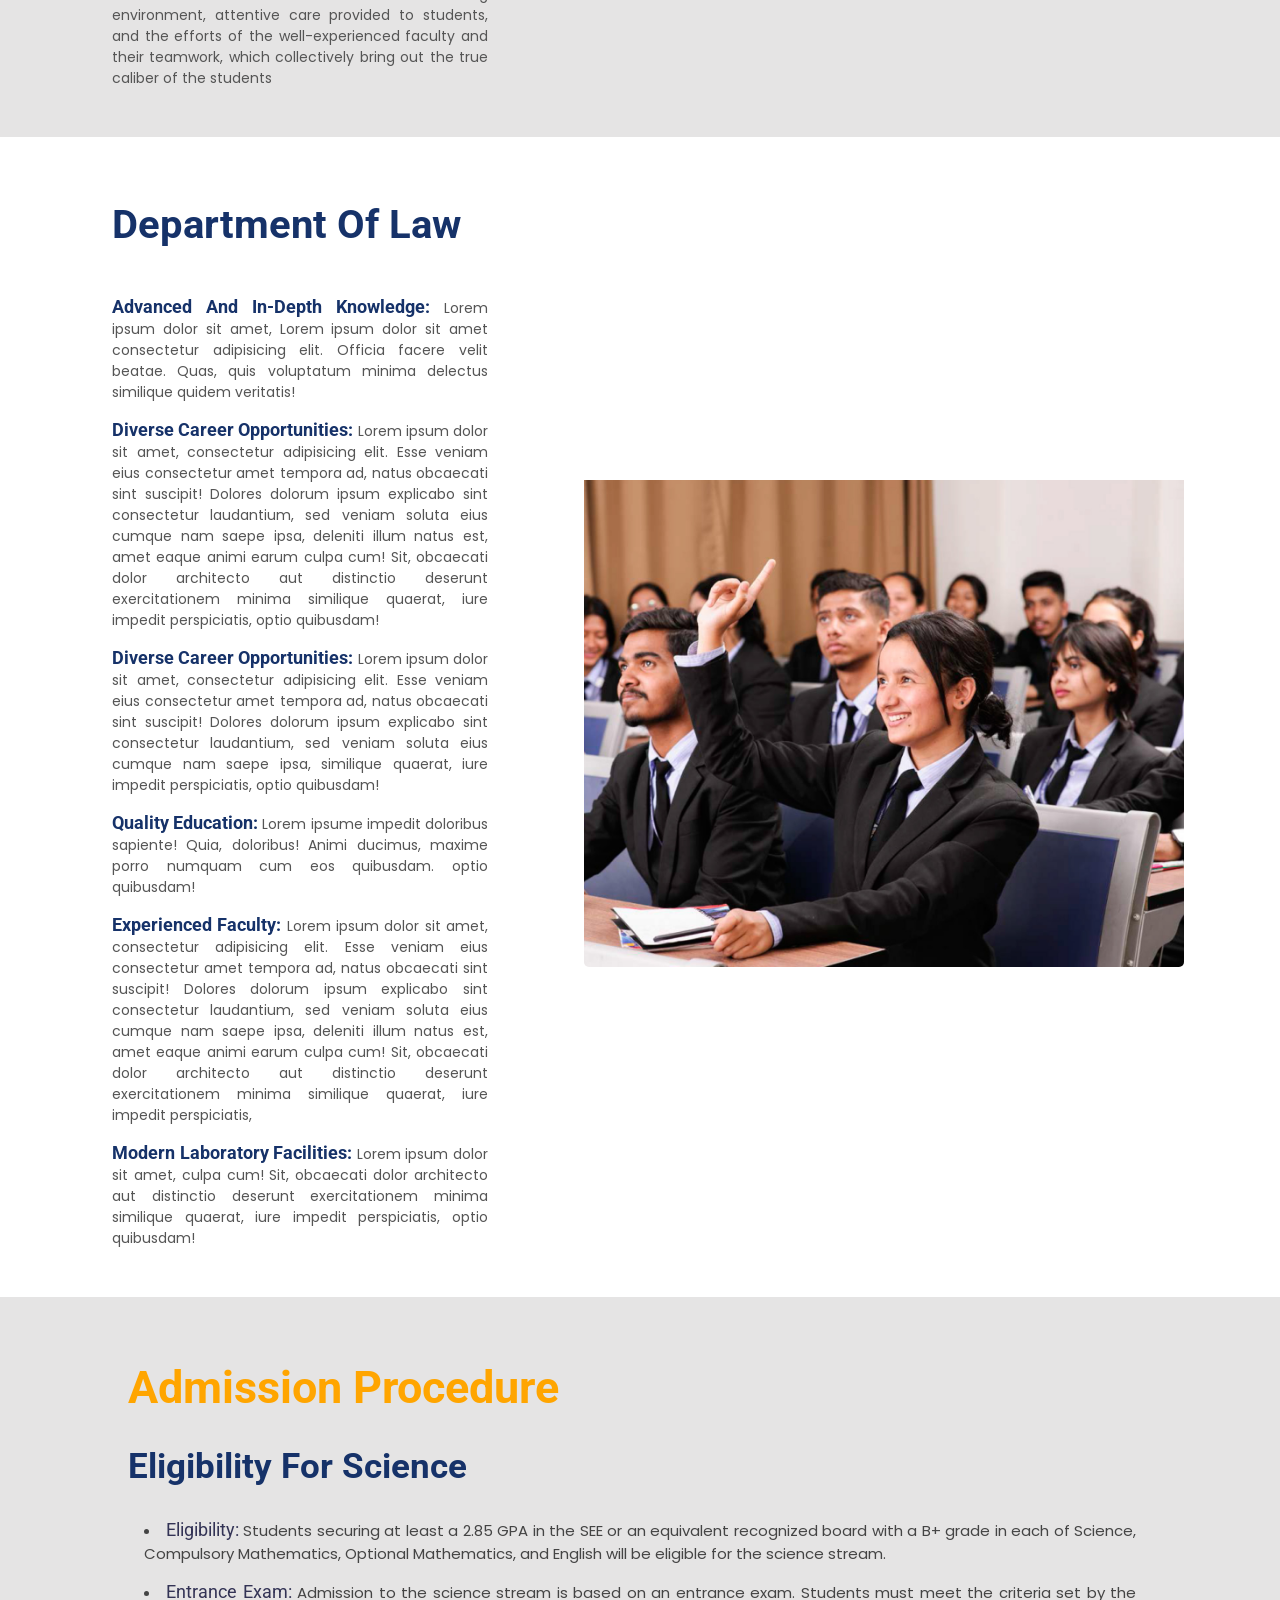
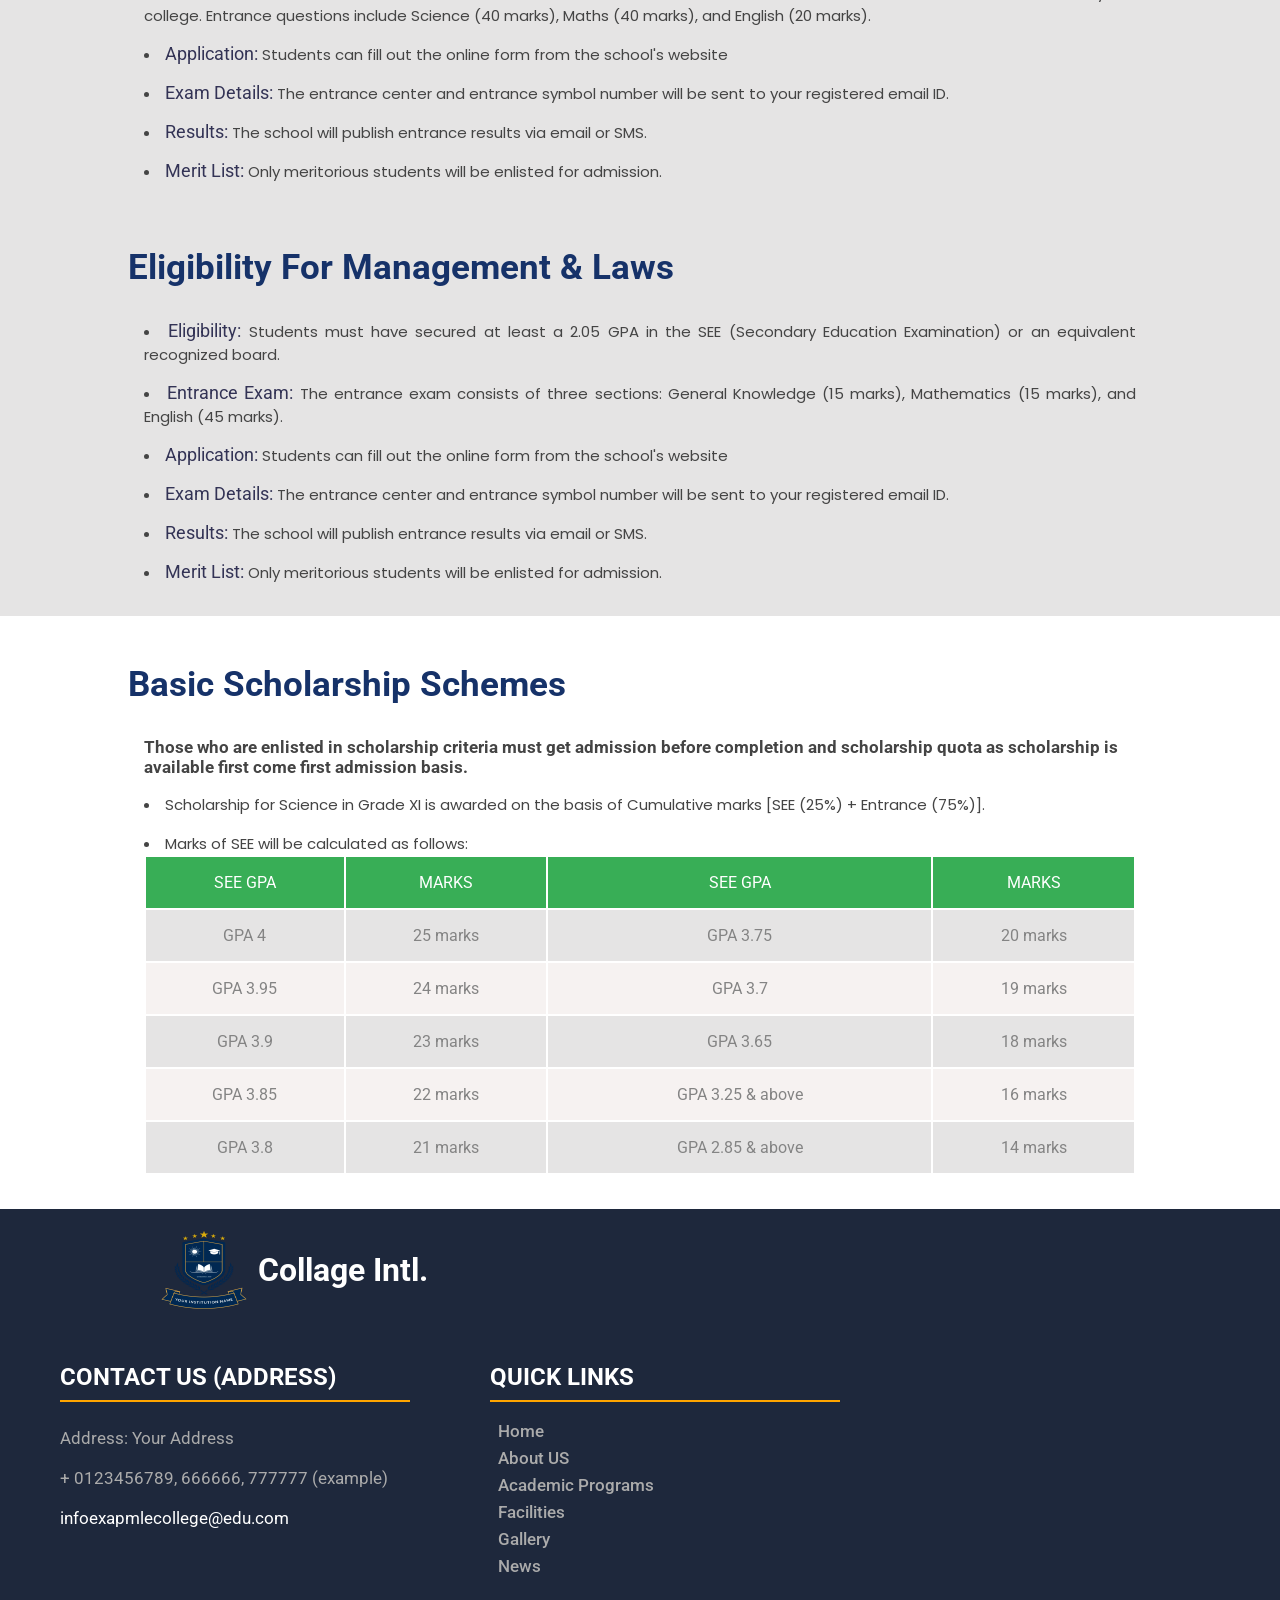
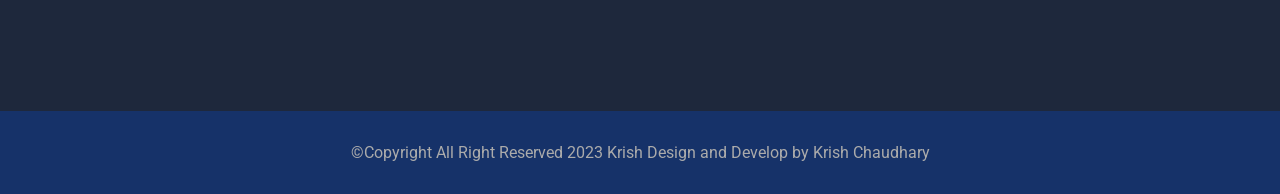
<file: Academic Programs.html>
<!DOCTYPE html>
<html lang="en">

<head>
    <meta charset="UTF-8">
    <meta name="viewport" content="width=device-width, initial-scale=1.0">
    <title>Collage</title>
    <link rel="stylesheet" href="style.css">
    <link rel="stylesheet" href="Academic Programs.css">
    <!-- fontawesome icon link -->
    <link rel="stylesheet" href="https://cdnjs.cloudflare.com/ajax/libs/font-awesome/6.6.0/css/all.min.css">
</head>

<body>
    <!-- Nav section -->
    <div class="top" id="home">
        <span><a href="#">Result Notice</a></span>
        <div class="top-btn btn-profile"><a href="about.html">CLZ Profile</a></div>
        <div class="top-btn btn-Apply"><a href="Apply Now.html">Apply Now</a></div>
    </div>

    <div class="header">
        <div class="logo"></div>
        <span><a href="#">Collage Intl.</span></a>


        <div class="navlist">
            <ul class="navlinks">
                <li><a href="index.html" class="active">Home</a></li>
                <li><a href="about.html">About US</a></li>
                <li><a href="Academic Programs.html">Academic Programs</a></li>
                <li><a href="Facilities.html">Facilities</a></li>
                <li><a href="Gallery.html">Gallery</a></li>
                <li><a href="New.html">News</a></li>
            </ul>
        </div>
        <!-- bar link -->
        <div class="bar">
            <i class="fa-solid fa-bars" id="menuBtn"></i>
        </div>

    </div>

    <!-- background -->
    <div class="Gallery-bg">
        <span>Academic Programs</span>
    </div>

    <!-- Department of science -->

    <div class="instruction">
        <div class="paragraph">
            <span>Department of Science</span>
            <p><span>Advanced and In-depth Knowledge:</span>
                The Faculty of Science at us are dedicated to providing advanced and comprehensive knowledge in the
                field of science. The curriculum is designed to offer a pragmatic understanding of scientific concepts
                and principles, enabling students to become top-tier science scholars.
            </p>
            <p><span>Diverse Career Opportunities:</span>
                Our science program aims to create a strong foundation for various career paths such as medicine,
                engineering, agriculture, forestry, and scientific research. By studying at us, students can explore a
                wide range of opportunities in these fields.
            </p>
            <p><span>Quality Education:</span>
                Our are committed to delivering the best quality education to its students. The institution has been
                established by reputed and professional academicians in the field of science who are dedicated to
                providing education tailored to student needs. This commitment ensures academic excellence and
                outstanding results in board examinations.
            </p>
            <p><span>Experienced Faculty:</span>
                We boasts a team of proficient and professional teachers who have expertise in their respective
                scientific disciplines. These experienced faculty members deliver theory lectures and provide practical
                demonstrations in well-equipped laboratories. This combination of theoretical and practical learning
                helps students gain practical knowledge and strengthens their understanding of scientific concepts.
            </p>
            <p><span>Modern Laboratory Facilities:</span>
                We provides sophisticated and well-equipped modern laboratories where students can conduct experiments
                and practical sessions. This practical exposure allows students to apply their theoretical knowledge and
                develop practical skills, which are crucial in the field of science.
            </p>
            <p>
                By choosing us for Science, students can benefit from the institution's commitment to quality education,
                experienced faculty, and modern laboratory facilities. These factors contribute to a holistic learning
                experience that prepares students for a successful career in scientific fields.
            </p>
        </div>
        <div class="img-box">
            <img src="Img/Academic Programs.bg.jpg" alt="Academic Programs.bg.jpg">
            <img src="Img/newlab.png" alt="newlab.png">
        </div>
    </div>

    <!-- Department of Management -->
    <div class="room2">
        <div class="instruction">
            <div class="paragraph">
                <span>Department of Management</span>
                <p><span>Advanced and In-depth Knowledge:</span>
                    The Department of Management has been established since the institution's inception, with a primary
                    focus on providing in-depth knowledge of management at its level. The faculty's main objective is to
                    produce future managers and chartered accountants by offering comprehensive management education.
                </p>
                <p><span>Diverse Career Opportunities:</span>
                    The department is led by reputed and professional academicians in the field of management who bring
                    their expertise and experience to the classroom. The curriculum not only covers the National
                    Examination
                    Board (NEB) syllabus but also emphasizes competitive examinations such as CA (Chartered Accountancy)
                    and
                    BBA (Bachelor of Business Administration) courses. This approach provides students with a practical
                    knowledge base and prepares them for a wide range of opportunities in the management field.
                </p>
                <p><span>Experienced Faculty:</span>
                    Apart from academic excellence, We organizes extracurricular activities (ECAs) such as sports and
                    quizzes to explore and promote students' hidden talents. Industrial and field visits, as well as
                    excursions, are arranged frequently to make the teaching-learning process more practical and
                    effective.
                    These experiences provide students with real-world exposure and help them understand the practical
                    applications of management concepts.
                </p>
                <p><span>Modern Laboratory Facilities:</span>
                    The department encourages students to actively participate in research and presentations, providing
                    them
                    with a platform to express themselves and showcase their abilities. Many graduates have gone on to
                    join
                    reputable universities within the country and abroad, reflecting the academic excellence achieved
                    through quality education.
                </p>
                <p><span>Diverse Career Opportunities:</span>
                    The outstanding results achieved by the Faculty of Management in HSEB (Higher Secondary Education
                    Board)
                    examinations each year are a testament to their dedication and hard work. Notable achievements
                    include
                    Ms. Supriya Sharma scoring 92% in the NEB examination in 2015, Pranav Pratik Tulshyan ranking first
                    in
                    all of India in the CPT-CA (Common Proficiency Test – Chartered Accountancy) in 2014, and being the
                    all-India topper in IPCC-CA (Integrated Professional Competence Course – Chartered Accountancy) in
                    2015,
                    and Sujan Bhandari securing the top position in the NEB examination in 2019. These achievements are
                    a
                    result of the excellent learning environment, attentive care provided to students, and the efforts
                    of
                    the well-experienced faculty and their teamwork, which collectively bring out the true caliber of
                    the
                    students
                </p>
            </div>
            <div class="img-box">
                <img src="Img/mgmt-img.jpg" alt="mgmt-img.jpg">
            </div>
        </div>
    </div>

    <!-- Department of Law -->
    <div class="instruction">
        <div class="paragraph">
            <span>Department of Law</span>
            <p><span>Advanced and In-depth Knowledge:</span>
                Lorem ipsum dolor sit amet, Lorem ipsum dolor sit amet consectetur adipisicing elit. Officia facere
                velit beatae. Quas, quis voluptatum minima delectus similique quidem veritatis!
            </p>
            <p><span>Diverse Career Opportunities:</span>
                Lorem ipsum dolor sit amet, consectetur adipisicing elit. Esse veniam eius consectetur amet tempora ad,
                natus obcaecati sint suscipit! Dolores dolorum ipsum explicabo sint consectetur laudantium, sed veniam
                soluta eius cumque nam saepe ipsa, deleniti illum natus est, amet eaque animi earum culpa cum! Sit,
                obcaecati dolor architecto aut distinctio deserunt exercitationem minima similique quaerat, iure impedit
                perspiciatis, optio quibusdam!
            </p>
            <p><span>Diverse Career Opportunities:</span>
                Lorem ipsum dolor sit amet, consectetur adipisicing elit. Esse veniam eius consectetur amet tempora ad,
                natus obcaecati sint suscipit! Dolores dolorum ipsum explicabo sint consectetur laudantium, sed veniam
                soluta eius cumque nam saepe ipsa, similique quaerat, iure impedit perspiciatis, optio quibusdam!
            </p>
            <p><span>Quality Education:</span>
                Lorem ipsume impedit doloribus sapiente! Quia, doloribus! Animi ducimus, maxime porro numquam cum eos
                quibusdam. optio quibusdam!
            </p>
            <p><span>Experienced Faculty:</span>
                Lorem ipsum dolor sit amet, consectetur adipisicing elit. Esse veniam eius consectetur amet tempora ad,
                natus obcaecati sint suscipit! Dolores dolorum ipsum explicabo sint consectetur laudantium, sed veniam
                soluta eius cumque nam saepe ipsa, deleniti illum natus est, amet eaque animi earum culpa cum! Sit,
                obcaecati dolor architecto aut distinctio deserunt exercitationem minima similique quaerat, iure impedit
                perspiciatis,
            </p>
            <p><span>Modern Laboratory Facilities:</span>
                Lorem ipsum dolor sit amet, culpa cum! Sit, obcaecati dolor architecto aut distinctio deserunt
                exercitationem minima similique quaerat, iure impedit perspiciatis, optio quibusdam!
            </p>
        </div>
        <div class="img-box">
            <img src="Img/law3.jpg" alt="law3">
        </div>
    </div>

    <!-- Admission Procedure -->
    <div class="Admission">
        <h2>Admission Procedure</h2>
        <div class="inst">
            <h3>Eligibility For Science</h3>
            <div class="graph">
                <li><span>Eligibility:</span>
                    Students securing at least a 2.85 GPA in the SEE or an equivalent recognized board with a B+ grade
                    in each of Science, Compulsory Mathematics, Optional Mathematics, and English will be eligible for
                    the science stream.
                </li>
                <li><span>Entrance Exam:</span>
                    Admission to the science stream is based on an entrance exam. Students must meet the criteria set by
                    the college. Entrance questions include Science (40 marks), Maths (40 marks), and English (20
                    marks).
                </li>
                <li><span>Application:</span>
                    Students can fill out the online form from the school's website
                </li>
                <li><span>Exam Details:</span>
                    The entrance center and entrance symbol number will be sent to your registered email ID.
                </li>
                <li><span>Results:</span>
                    The school will publish entrance results via email or SMS.
                </li>
                <li><span>Merit List:</span>
                    Only meritorious students will be enlisted for admission.
                </li>
            </div>
        </div>
        <div class="inst">
            <h3>Eligibility For Management & Laws</h3>
            <div class="graph">
                <li><span>Eligibility:</span>
                    Students must have secured at least a 2.05 GPA in the SEE (Secondary Education Examination) or an
                    equivalent recognized board.
                </li>
                <li><span>Entrance Exam:</span>
                    The entrance exam consists of three sections: General Knowledge (15 marks), Mathematics (15 marks),
                    and English (45 marks).
                </li>
                <li><span>Application:</span>
                    Students can fill out the online form from the school's website
                </li>
                <li><span>Exam Details:</span>
                    The entrance center and entrance symbol number will be sent to your registered email ID.
                </li>
                <li><span>Results:</span>
                    The school will publish entrance results via email or SMS.
                </li>
                <li><span>Merit List:</span>
                    Only meritorious students will be enlisted for admission.
                </li>
            </div>
        </div>
    </div>

    <!-- Basic Scholarship Schemes -->
    <div class="Admission Scholarship">
        <div class="inst">
            <h3>Basic Scholarship Schemes</h3>
            <div class="graph">
                <p>Those who are enlisted in scholarship criteria must get admission before completion and scholarship quota as scholarship is available first come first admission basis.</p>
                <li>Scholarship for Science in Grade XI is awarded on the basis of Cumulative marks [SEE (25%) + Entrance (75%)].</li>
                <li>Marks of SEE will be calculated as follows:</li>
                <table>
                    <tr>
                        <th>SEE GPA</th>
                        <th>MARKS</th>
                        <th>SEE GPA</th>
                        <th>MARKS</th>
                    </tr>
                    <tr id="cell1">
                        <td>GPA 4</td>
                        <td>25 marks</td>
                        <td>GPA 3.75</td>
                        <td>20 marks</td>
                    </tr>
                    <tr id="cell2">
                        <td>GPA 3.95</td>
                        <td>24 marks</td>
                        <td>GPA 3.7</td>
                        <td>19 marks</td>
                    </tr>
                    <tr id="cell1">
                        <td>GPA 3.9</td>
                        <td>23 marks</td>
                        <td>GPA 3.65</td>
                        <td>18 marks</td>
                    </tr>
                    <tr id="cell2">
                        <td>GPA 3.85</td>
                        <td>22 marks</td>
                        <td>GPA 3.25 & above</td>
                        <td>16 marks</td>
                    </tr>
                    <tr id="cell1">
                        <td>GPA 3.8</td>
                        <td>21 marks</td>
                        <td>GPA 2.85 & above</td>
                        <td>14 marks</td>
                    </tr>
                </table>
            </div>
        </div>
    </div>


    <footer>
        <div class="header" id="head">
            <div class="logo"></div>
            <span><a href="#">Collage Intl.</span></a>
        </div>

        <div class="foot-div">
            <!-- address  -->
            <div class="cont">
                <h2>Contact us (Address)</h2>
                <p>Address: Your Address</p>
                <p>+ 0123456789, 666666, 777777 (example)</p>
                <p><span>infoexapmlecollege@edu.com</span></p>

            </div>
            <!-- quick links -->
            <div class="cont">
                <h2>quick links</h2>
                <ul class="quicklinks">
                    <li><a href="index.html" class="active">Home</a></li>
                    <li><a href="about.html">About US</a></li>
                    <li><a href="Academic Programs.html">Academic Programs</a></li>
                    <li><a href="Facilities.html">Facilities</a></li>
                    <li><a href="Gallery.html">Gallery</a></li>
                    <li><a href="New.html">News</a></li>
                </ul>
            </div>

            <iframe
                src="https://www.google.com/maps/embed?pb=!1m18!1m12!1m3!1d109846.19200859284!2d87.18940548858173!3d26.44818882100637!2m3!1f0!2f0!3f0!3m2!1i1024!2i768!4f13.1!3m3!1m2!1s0x39ef744704331cc5%3A0x6d9a85e45c54b3fc!2sBiratnagar%2056613!5e1!3m2!1sen!2snp!4v1732520969714!5m2!1sen!2snp"
                width="400" height="300" style="border:0;" allowfullscreen="" loading="lazy"
                referrerpolicy="no-referrer-when-downgrade"></iframe>
        </div>

        <div class="CopyRight">
            <P>&copy;Copyright All Right Reserved 2023 Krish Design and Develop by Krish Chaudhary</P>
        </div>
    </footer>





    <!-- javascript link -->
    <script src="script.js"></script>

</body>

</html>
</file>
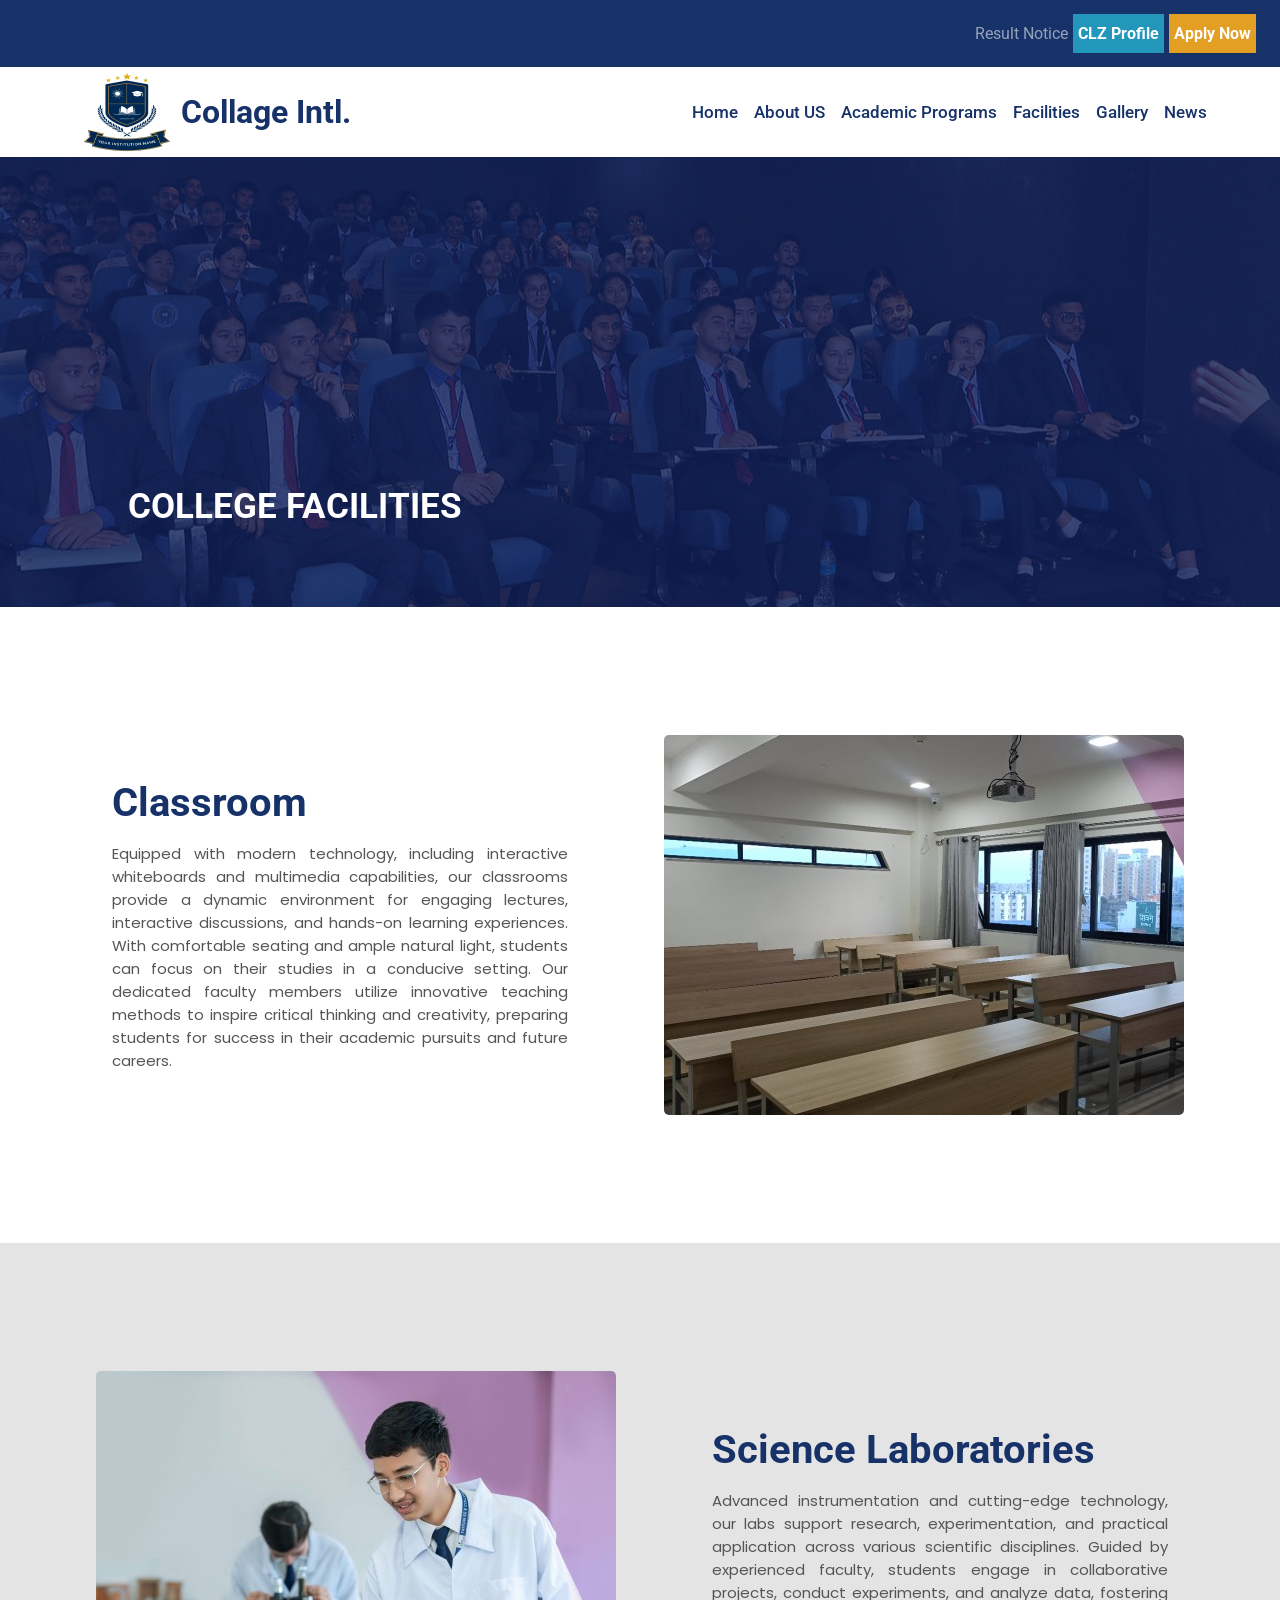
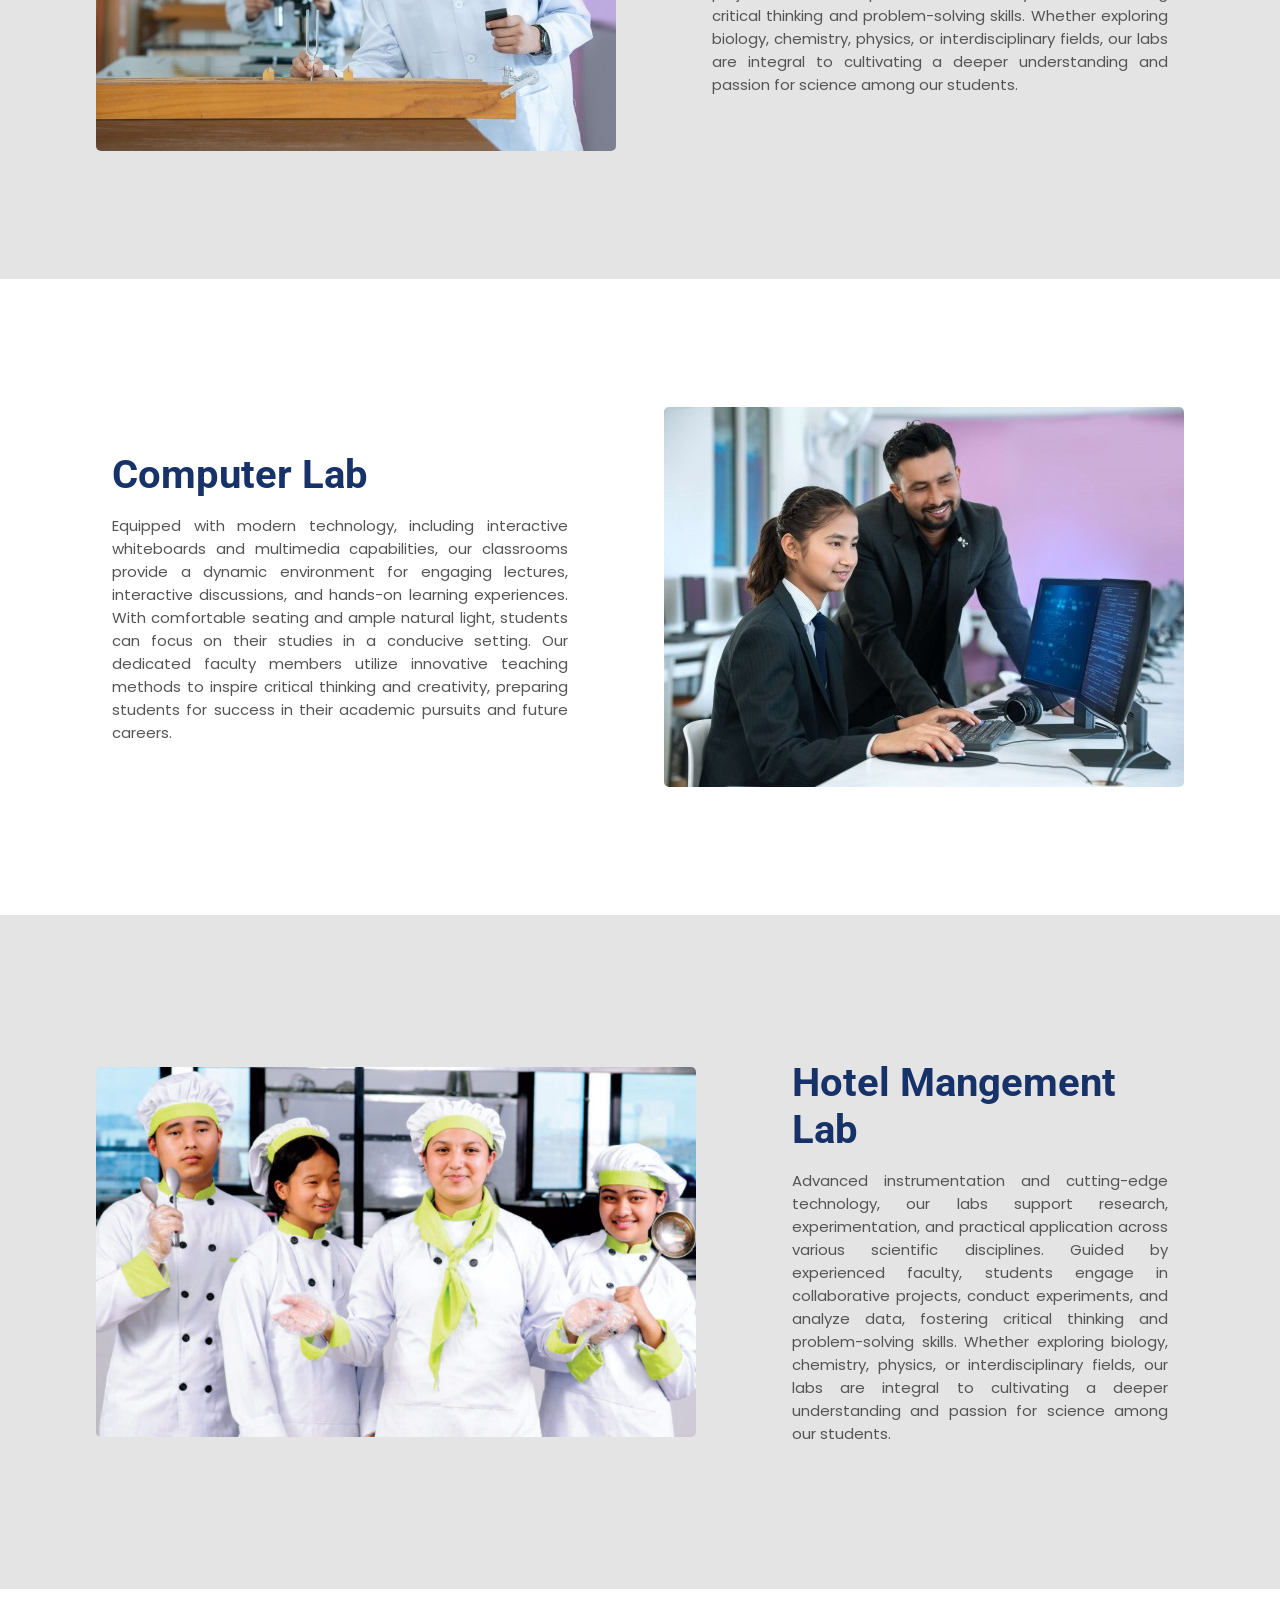
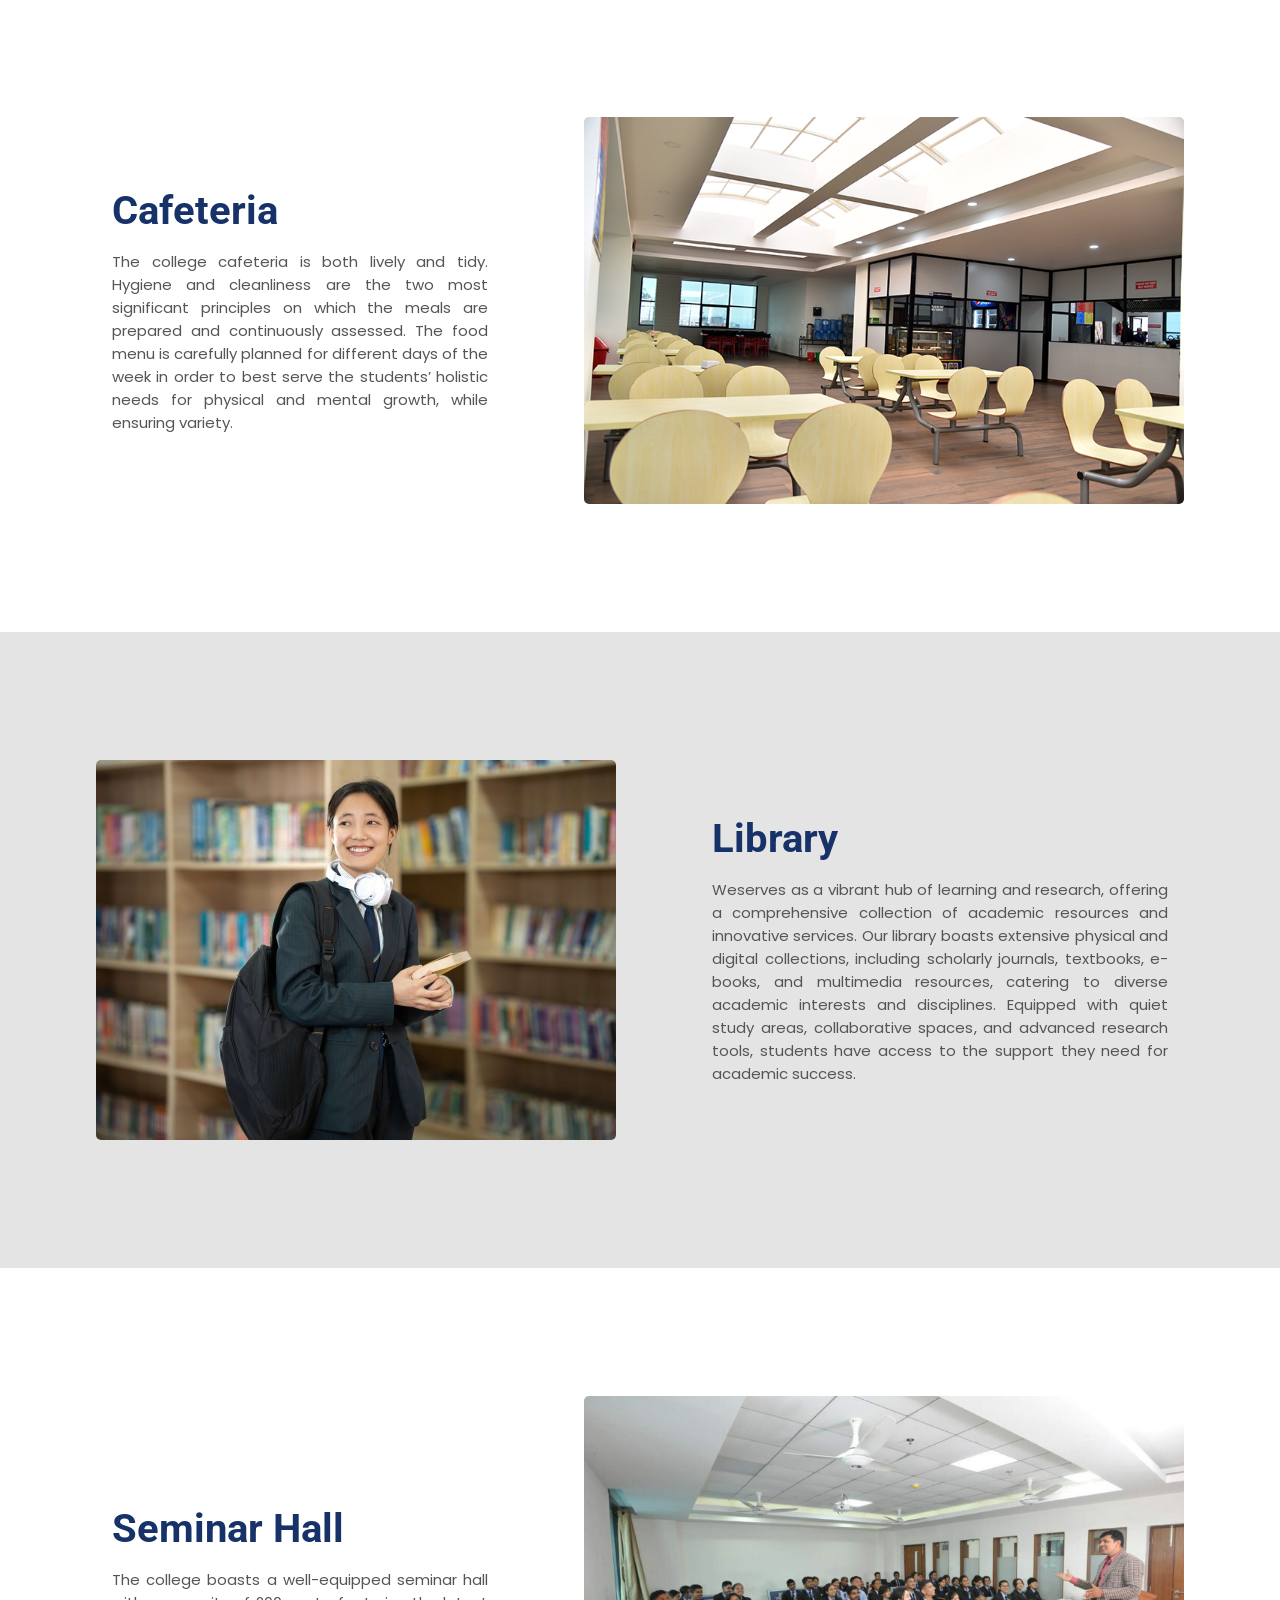
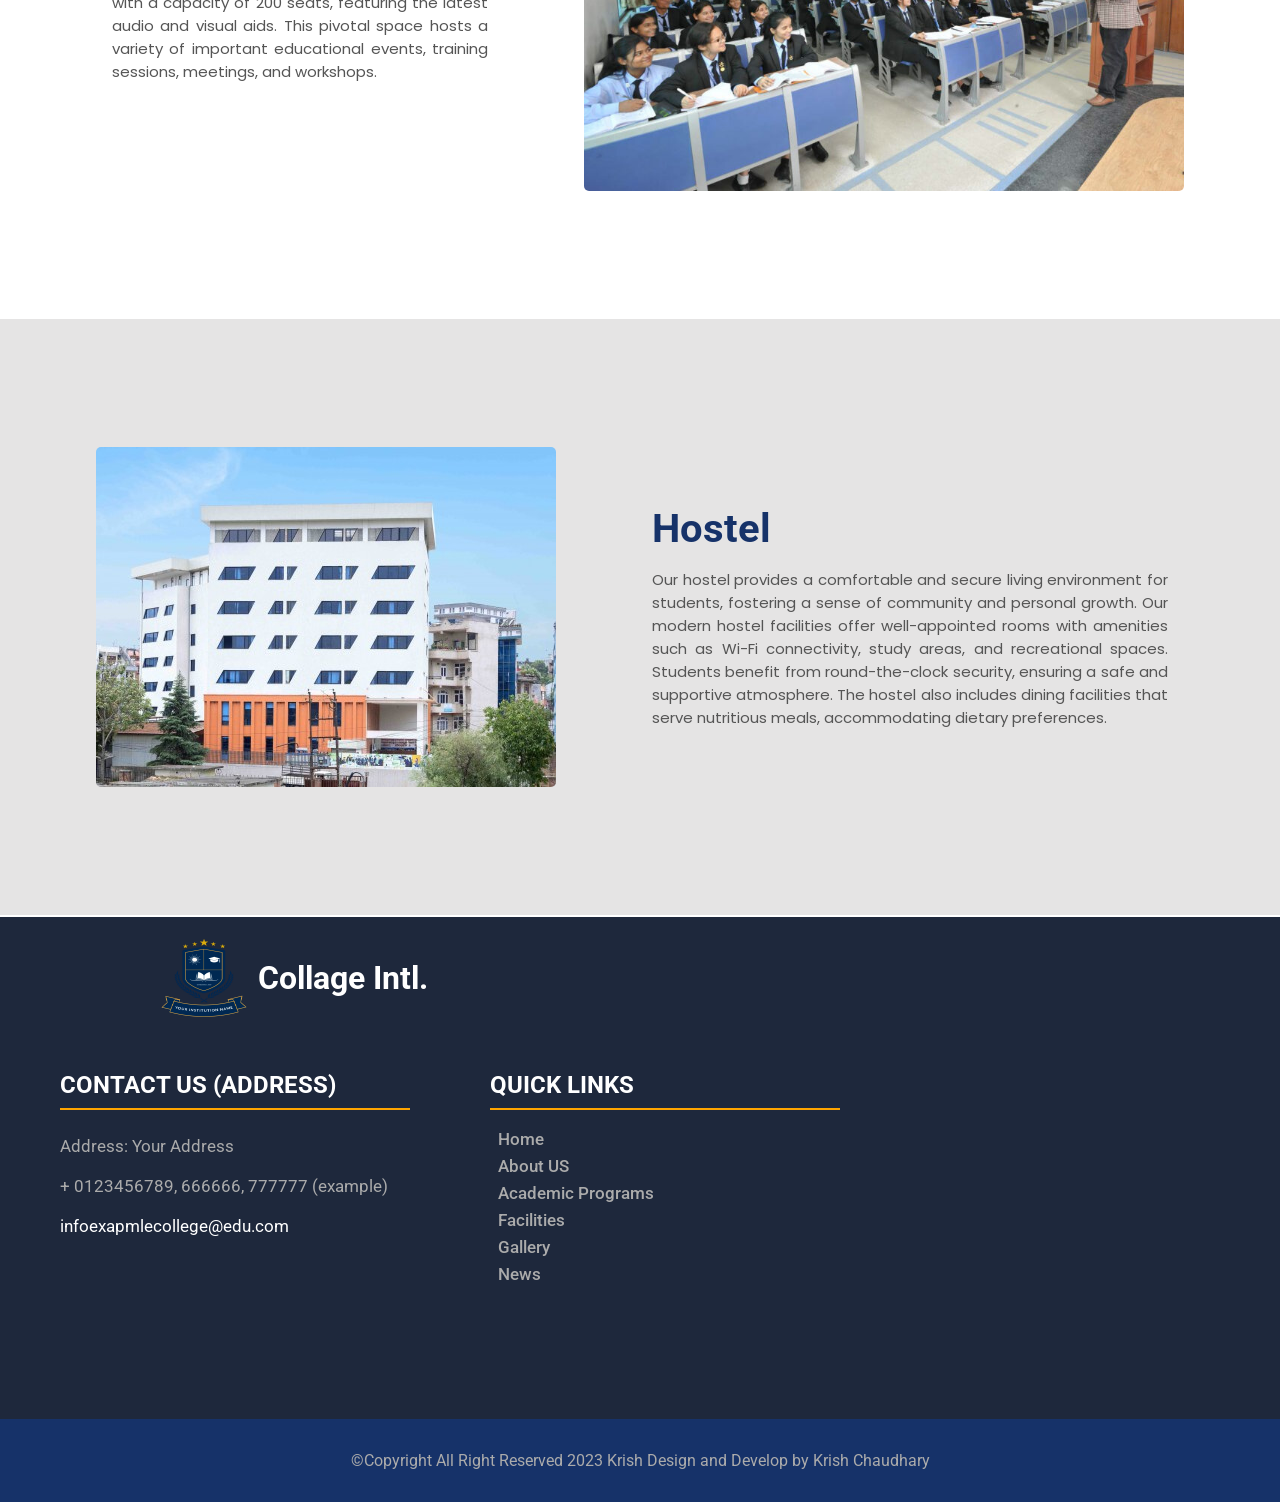
<file: Facilities.html>
<!DOCTYPE html>
<html lang="en">

<head>
    <meta charset="UTF-8">
    <meta name="viewport" content="width=device-width, initial-scale=1.0">
    <title>Collage</title>
    <link rel="stylesheet" href="style.css"> <!-- for navbar and footer -->
    <link rel="stylesheet" href="Facilities.css">
    <!-- fontawesome icon link -->
    <link rel="stylesheet" href="https://cdnjs.cloudflare.com/ajax/libs/font-awesome/6.6.0/css/all.min.css">
</head>

<body>
    <!-- Nav section -->
    <div class="top" id="home">
        <span><a href="#">Result Notice</a></span>
        <div class="top-btn btn-profile"><a href="about.html">CLZ Profile</a></div>
        <div class="top-btn btn-Apply"><a href="Apply Now.html">Apply Now</a></div>
    </div>

    <div class="header">
        <div class="logo"></div>
        <span><a href="#">Collage Intl.</span></a>


        <div class="navlist">
            <ul class="navlinks">
                <li><a href="index.html" class="active">Home</a></li>
                <li><a href="about.html">About US</a></li>
                <li><a href="Academic Programs.html">Academic Programs</a></li>
                <li><a href="Facilities.html">Facilities</a></li>
                <li><a href="Gallery.html">Gallery</a></li>
                <li><a href="New.html">News</a></li>
            </ul>
        </div>
        <!-- bar link -->
        <div class="bar">
            <i class="fa-solid fa-bars" id="menuBtn"></i>
        </div>
    </div>
    <!-- background -->
    <div class="faclty-bg">
        <span>College Facilities</span>
    </div>

    <!-- Facilities room -->
    <div class="room">
        <div class="paragraph">
            <span>Classroom</span>
            <p>Equipped with modern technology, including interactive whiteboards and multimedia capabilities, our
                classrooms provide a dynamic environment for engaging lectures, interactive discussions, and hands-on
                learning experiences. With comfortable seating and ample natural light, students can focus on their
                studies in a conducive setting. Our dedicated faculty members utilize innovative teaching methods to
                inspire critical thinking and creativity, preparing students for success in their academic pursuits and
                future careers.</p>
        </div>
        <img src="Img/classroom.jpeg" alt="classroom">
    </div>

    <div class="room2">
        <div class="room">
            <img src="Img/sciencelab.jpg" alt="sciencelab">
            <div class="paragraph">
                <span>Science Laboratories</span>
                <p>Advanced instrumentation and cutting-edge technology, our labs support research, experimentation, and
                    practical application across various scientific disciplines. Guided by experienced faculty, students
                    engage in collaborative projects, conduct experiments, and analyze data, fostering critical thinking
                    and problem-solving skills. Whether exploring biology, chemistry, physics, or interdisciplinary
                    fields, our labs are integral to cultivating a deeper understanding and passion for science among
                    our students.</p>
            </div>
        </div>
    </div>

    <div class="room">
        <div class="paragraph">
            <span>Computer Lab</span>
            <p>Equipped with modern technology, including interactive whiteboards and multimedia capabilities, our
                classrooms provide a dynamic environment for engaging lectures, interactive discussions, and hands-on
                learning experiences. With comfortable seating and ample natural light, students can focus on their
                studies in a conducive setting. Our dedicated faculty members utilize innovative teaching methods to
                inspire critical thinking and creativity, preparing students for success in their academic pursuits and
                future careers.</p>
        </div>
        <img src="Img/computerlab.jpg" alt="computerlab">
    </div>

    <div class="room2">
        <div class="room">
            <img src="Img/hotel-mgmt-1.jpg" alt="hotel-mgmt-1.jpg">
            <div class="paragraph">
                <span>Hotel Mangement Lab</span>
                <p>Advanced instrumentation and cutting-edge technology, our labs support research, experimentation, and
                    practical application across various scientific disciplines. Guided by experienced faculty, students
                    engage in collaborative projects, conduct experiments, and analyze data, fostering critical thinking
                    and problem-solving skills. Whether exploring biology, chemistry, physics, or interdisciplinary
                    fields, our labs are integral to cultivating a deeper understanding and passion for science among
                    our students.</p>
            </div>
        </div>
    </div>

    <div class="room">
        <div class="paragraph">
            <span>Cafeteria</span>
            <p>The college cafeteria is both lively and tidy. Hygiene and cleanliness are the two most significant
                principles on which the meals are prepared and continuously assessed. The food menu is carefully planned
                for different days of the week in order to best serve the students’ holistic needs for physical and
                mental growth, while ensuring variety.</p>
        </div>
        <img src="Img/cafeteria-facility .jpg" alt="cafeteria-facility">
    </div>

    <div class="room2">
        <div class="room">
            <img src="Img/library.jpg" alt="library">
            <div class="paragraph">
                <span>Library</span>
                <p>Weserves as a vibrant hub of learning and research, offering a comprehensive collection of academic resources and innovative services. Our library boasts extensive physical and digital collections, including scholarly journals, textbooks, e-books, and multimedia resources, catering to diverse academic interests and disciplines. Equipped with quiet study areas, collaborative spaces, and advanced research tools, students have access to the support they need for academic success.</p>
            </div>
        </div>
    </div>

    <div class="room">
        <div class="paragraph">
            <span>Seminar Hall</span>
            <p>The college boasts a well-equipped seminar hall with a capacity of 200 seats, featuring the latest
                audio and visual aids. This pivotal space hosts a variety of important educational events, training
                sessions, meetings, and workshops.</p>
        </div>
        <img src="Img/counceling.jpg" alt="counceling.jpg">
    </div>

    <div class="room2">
        <div class="room">
            <img src="Img/hostel.jpg" alt="hostel">
            <div class="paragraph">
                <span>Hostel</span>
                <p>Our hostel provides a comfortable and secure living environment for students, fostering a sense of
                    community and personal growth. Our modern hostel facilities offer well-appointed rooms with
                    amenities such as Wi-Fi connectivity, study areas, and recreational spaces. Students benefit from
                    round-the-clock security, ensuring a safe and supportive atmosphere. The hostel also includes dining
                    facilities that serve nutritious meals, accommodating dietary preferences.</p>
            </div>
        </div>
    </div>




    <footer>
        <div class="header" id="head">
            <div class="logo"></div>
            <span><a href="#">Collage Intl.</span></a>
        </div>

        <div class="foot-div">
            <!-- address  -->
            <div class="cont">
                <h2>Contact us (Address)</h2>
                <p>Address: Your Address</p>
                <p>+ 0123456789, 666666, 777777 (example)</p>
                <p><span>infoexapmlecollege@edu.com</span></p>

            </div>
            <!-- quick links -->
            <div class="cont">
                <h2>quick links</h2>
                <ul class="quicklinks">
                    <li><a href="index.html" class="active">Home</a></li>
                    <li><a href="about.html">About US</a></li>
                    <li><a href="Academic Programs.html">Academic Programs</a></li>
                    <li><a href="Facilities.html">Facilities</a></li>
                    <li><a href="Gallery.html">Gallery</a></li>
                    <li><a href="New.html">News</a></li>
                </ul>
            </div>

            <iframe
                src="https://www.google.com/maps/embed?pb=!1m18!1m12!1m3!1d109846.19200859284!2d87.18940548858173!3d26.44818882100637!2m3!1f0!2f0!3f0!3m2!1i1024!2i768!4f13.1!3m3!1m2!1s0x39ef744704331cc5%3A0x6d9a85e45c54b3fc!2sBiratnagar%2056613!5e1!3m2!1sen!2snp!4v1732520969714!5m2!1sen!2snp"
                width="400" height="300" style="border:0;" allowfullscreen="" loading="lazy"
                referrerpolicy="no-referrer-when-downgrade"></iframe>
        </div>

        <div class="CopyRight">
            <P>&copy;Copyright All Right Reserved 2023 Krish Design and Develop by Krish Chaudhary</P>
        </div>
    </footer>





    <!-- javascript link -->
    <script src="script.js"></script>

</body>

</html>
</file>
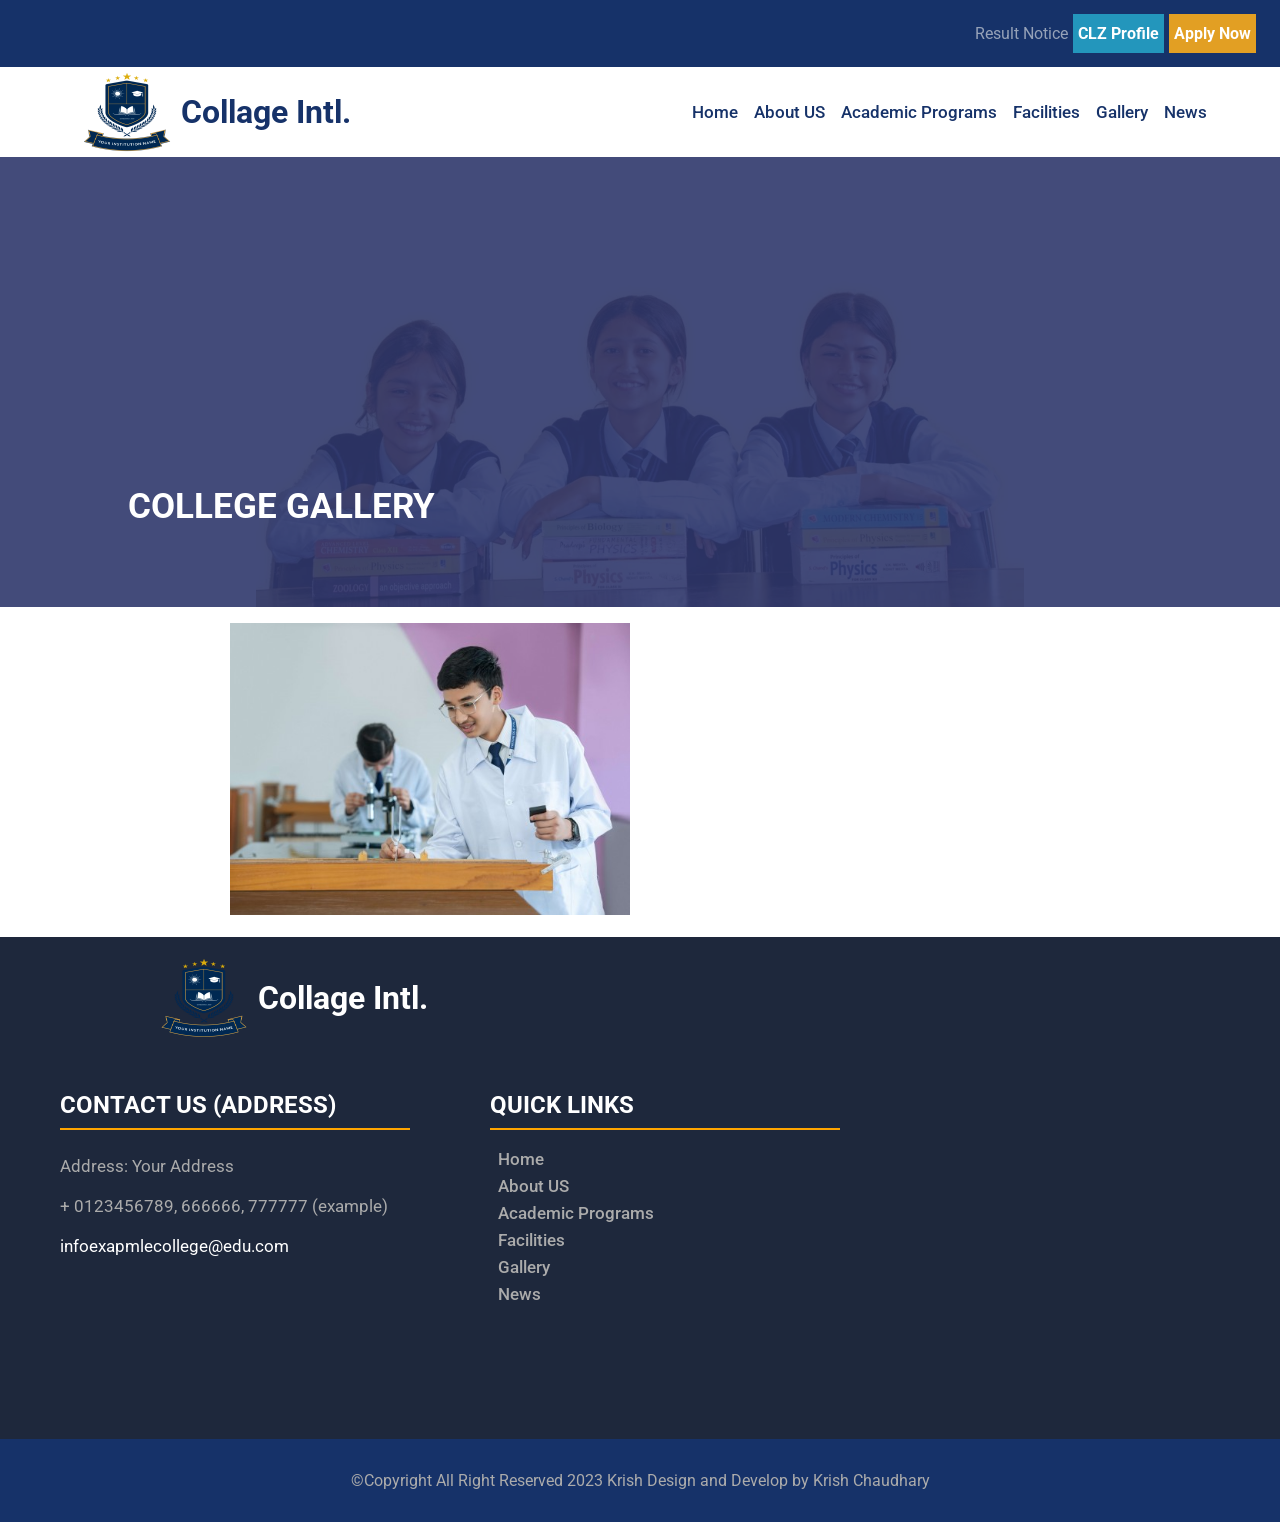
<file: Gallery.html>
<!DOCTYPE html>
<html lang="en">

<head>
    <meta charset="UTF-8">
    <meta name="viewport" content="width=device-width, initial-scale=1.0">
    <title>Collage</title>
    <link rel="stylesheet" href="style.css">
    <link rel="stylesheet" href="Gallery.css">
    <!-- fontawesome icon link -->
    <link rel="stylesheet" href="https://cdnjs.cloudflare.com/ajax/libs/font-awesome/6.6.0/css/all.min.css">
</head>

<body>
    <!-- Nav section -->
    <div class="top" id="home">
        <span><a href="#">Result Notice</a></span>
        <div class="top-btn btn-profile"><a href="about.html">CLZ Profile</a></div>
        <div class="top-btn btn-Apply"><a href="Apply Now.html">Apply Now</a></div>
    </div>

    <div class="header">
        <div class="logo"></div>
        <span><a href="#">Collage Intl.</span></a>


        <div class="navlist">
            <ul class="navlinks">
                <li><a href="index.html" class="active">Home</a></li>
                <li><a href="about.html">About US</a></li>
                <li><a href="Academic Programs.html">Academic Programs</a></li>
                <li><a href="Facilities.html">Facilities</a></li>
                <li><a href="Gallery.html">Gallery</a></li>
                <li><a href="New.html">News</a></li>
            </ul>
        </div>
        <!-- bar link -->
        <div class="bar">
            <i class="fa-solid fa-bars" id="menuBtn"></i>
        </div>
    </div>

    <!-- background -->
    <div class="Gallery-bg">
        <span>College Gallery</span>
    </div>

    <div class="all-img">
        <div class="all-box">
            <img src="Img/sciencelab.jpg" alt="EVEREST-COLLEGE-STUDENT.webp">
        </div>
    </div>

    <p></p>


    <footer>
        <div class="header" id="head">
            <div class="logo"></div>
            <span><a href="#">Collage Intl.</span></a>
        </div>

        <div class="foot-div">
            <!-- address  -->
            <div class="cont">
                <h2>Contact us (Address)</h2>
                <p>Address: Your Address</p>
                <p>+ 0123456789, 666666, 777777 (example)</p>
                <p><span>infoexapmlecollege@edu.com</span></p>

            </div>
            <!-- quick links -->
            <div class="cont">
                <h2>quick links</h2>
                <ul class="quicklinks">
                    <li><a href="index.html" class="active">Home</a></li>
                    <li><a href="about.html">About US</a></li>
                    <li><a href="Academic Programs.html">Academic Programs</a></li>
                    <li><a href="Facilities.html">Facilities</a></li>
                    <li><a href="Gallery.html">Gallery</a></li>
                    <li><a href="New.html">News</a></li>
                </ul>
            </div>

            <iframe
                src="https://www.google.com/maps/embed?pb=!1m18!1m12!1m3!1d109846.19200859284!2d87.18940548858173!3d26.44818882100637!2m3!1f0!2f0!3f0!3m2!1i1024!2i768!4f13.1!3m3!1m2!1s0x39ef744704331cc5%3A0x6d9a85e45c54b3fc!2sBiratnagar%2056613!5e1!3m2!1sen!2snp!4v1732520969714!5m2!1sen!2snp"
                width="400" height="300" style="border:0;" allowfullscreen="" loading="lazy"
                referrerpolicy="no-referrer-when-downgrade"></iframe>
        </div>

        <div class="CopyRight">
            <P>&copy;Copyright All Right Reserved 2023 Krish Design and Develop by Krish Chaudhary</P>
        </div>
    </footer>





    <!-- javascript link -->
    <script src="script.js"></script>

</body>

</html>
</file>
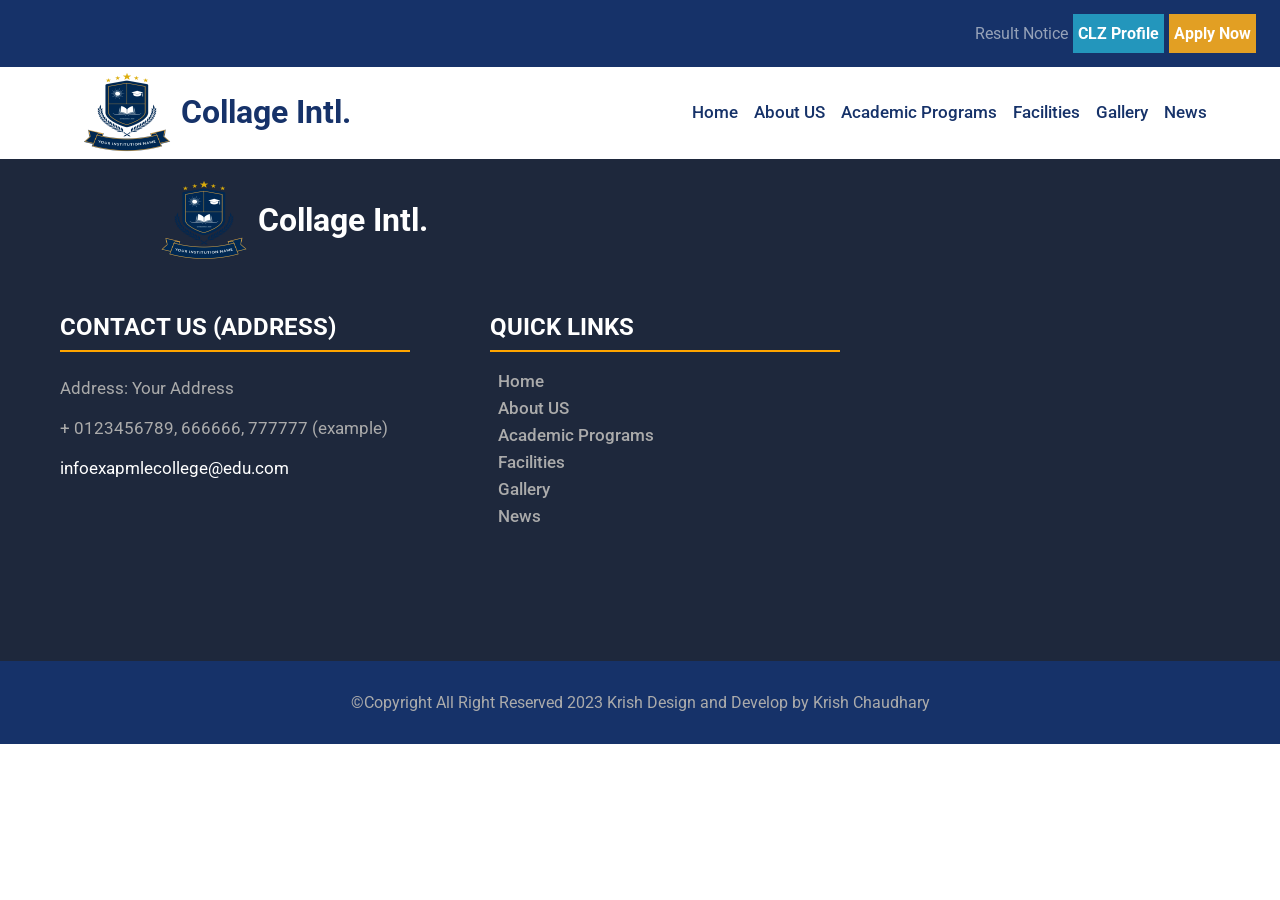
<file: New.html>
<!DOCTYPE html>
<html lang="en">

<head>
    <meta charset="UTF-8">
    <meta name="viewport" content="width=device-width, initial-scale=1.0">
    <title>Collage</title>
    <link rel="stylesheet" href="style.css">
    <!-- fontawesome icon link -->
    <link rel="stylesheet" href="https://cdnjs.cloudflare.com/ajax/libs/font-awesome/6.6.0/css/all.min.css">
</head>

<body>
    <!-- Nav section -->
    <div class="top" id="home">
        <span><a href="#">Result Notice</a></span>
        <div class="top-btn btn-profile"><a href="about.html">CLZ Profile</a></div>
        <div class="top-btn btn-Apply"><a href="Apply Now.html">Apply Now</a></div>
    </div>

    <div class="header">
        <div class="logo"></div>
        <span><a href="#">Collage Intl.</span></a>


        <div class="navlist">
            <ul class="navlinks">
                <li><a href="index.html" class="active">Home</a></li>
                <li><a href="about.html">About US</a></li>
                <li><a href="Academic Programs.html">Academic Programs</a></li>
                <li><a href="Facilities.html">Facilities</a></li>
                <li><a href="Gallery.html">Gallery</a></li>
                <li><a href="New.html">News</a></li>
            </ul>
        </div>
        <!-- bar link -->
        <div class="bar">
            <i class="fa-solid fa-bars" id="menuBtn"></i>
        </div>

    </div>




    <footer>
        <div class="header" id="head">
            <div class="logo"></div>
            <span><a href="#">Collage Intl.</span></a>
        </div>

        <div class="foot-div">
            <!-- address  -->
            <div class="cont">
                <h2>Contact us (Address)</h2>
                <p>Address: Your Address</p>
                <p>+ 0123456789, 666666, 777777 (example)</p>
                <p><span>infoexapmlecollege@edu.com</span></p>

            </div>
            <!-- quick links -->
            <div class="cont">
                <h2>quick links</h2>
                <ul class="quicklinks">
                    <li><a href="index.html" class="active">Home</a></li>
                    <li><a href="about.html">About US</a></li>
                    <li><a href="Academic Programs.html">Academic Programs</a></li>
                    <li><a href="Facilities.html">Facilities</a></li>
                    <li><a href="Gallery.html">Gallery</a></li>
                    <li><a href="New.html">News</a></li>
                </ul>
            </div>

            <iframe
                src="https://www.google.com/maps/embed?pb=!1m18!1m12!1m3!1d109846.19200859284!2d87.18940548858173!3d26.44818882100637!2m3!1f0!2f0!3f0!3m2!1i1024!2i768!4f13.1!3m3!1m2!1s0x39ef744704331cc5%3A0x6d9a85e45c54b3fc!2sBiratnagar%2056613!5e1!3m2!1sen!2snp!4v1732520969714!5m2!1sen!2snp"
                width="400" height="300" style="border:0;" allowfullscreen="" loading="lazy"
                referrerpolicy="no-referrer-when-downgrade"></iframe>
        </div>

        <div class="CopyRight">
            <P>&copy;Copyright All Right Reserved 2023 Krish Design and Develop by Krish Chaudhary</P>
        </div>
    </footer>





    <!-- javascript link -->
    <script src="script.js"></script>

</body>

</html>
</file>
<file: style.css>
/* Roboto */
@import url('https://fonts.googleapis.com/css2?family=Poppins:ital,wght@0,100;0,200;0,300;0,400;0,500;0,600;0,700;0,800;0,900;1,100;1,200;1,300;1,400;1,500;1,600;1,700;1,800;1,900&family=Roboto:ital,wght@0,100;0,300;0,400;0,500;0,700;0,900;1,100;1,300;1,400;1,500;1,700;1,900&display=swap');
/* poppins */
@import url('https://fonts.googleapis.com/css2?family=Poppins:ital,wght@0,100;0,200;0,300;0,400;0,500;0,600;0,700;0,800;0,900;1,100;1,200;1,300;1,400;1,500;1,600;1,700;1,800;1,900&display=swap');

@media (prefers-reduced-motion: no-preference) {
    * {
        scroll-behavior: smooth;
    }
}

:root {
    --bg-color: rgba(212, 210, 210, 0.938);
    --white-color: #fff;
    --orange-color: orange;
    --title-color: rgb(63, 58, 58);
    --black-color: black;
    --nav-color: #163269;
    --service-color: rgba(228, 227, 227, 0.962);
    --future-color: #d4e1fa;
    --future-bg-color: rgb(30, 40, 60);
}

* {
    margin: 0;
    padding: 0;
    box-sizing: border-box;
    outline: none;
    text-decoration: none;
    list-style: none;
    font-family: "Roboto", 'poppins', sans-serif;
    scroll-behavior: smooth;
}

body {
    width: 100%;
    margin: 0;
}

/* nav section */
.top {
    width: 100%;
    background: var(--nav-color);
    padding: 1.5rem;
    display: flex;
    justify-content: end;
    align-items: left;
    gap: 5px;
}

.top span a {
    color: #96a2b8;
}

.top span a:hover {
    color: var(--white-color);
}


.top-btn a {
    color: var(--white-color);
    padding: 10px 5px;
    font-weight: bold;
    z-index: 10;
}

.btn-profile a {
    background: rgba(36, 156, 193, 0.953);
}

.btn-Apply a {
    background: rgb(226, 159, 35);
}

/* header */

.header {
    display: flex;
    justify-content: center;
    align-items: center;
    padding-bottom: 0;
    z-index: 10;
    cursor: pointer;
}

.header .logo {
    background: url(Img/clz-logo-header.png);
    background-position: center;
    background-size: 100% 100%;
    width: 12vh;
    height: 10vh;
}

.header span {
    color: var(--nav-color);
    font-size: 2rem;
    font-weight: bolder;
    flex-grow: 0.7;
}

.header span a {
    color: var(--nav-color);
}



.header .navlist .navlinks {
    display: flex;
    justify-content: center;
    align-items: center;
    gap: 1rem;
}

.header .navlist .navlinks a {
    font-size: 17px;
    font-weight: 500;
    color: var(--nav-color);
    line-height: 27px;
}

.header .navlist .navlinks a:hover {
    color: var(--orange-color);
}

#menuBtn {
    color: var(--nav-color);
    font-size: 2rem;
}



/* banner section */

.banner {
    background: url(Img/clzbanner.jpg);
    background-position: center;
    background-repeat: no-repeat;
    padding-top: 0;
    height: 70vh;
    z-index: -1;
    overflow: hidden;
}

.banner .box {
    height: 70vh;
    top: 0;
    display: flex;
}

/* after banner */
.banner-box {
    margin-top: -4rem;
    display: flex;
    justify-content: center;
    align-items: center;
    gap: 3rem;
    cursor: pointer;
}


.banner-box .Objective {
    width: 300px;
    max-width: 100%;
    background-color: var(--nav-color);
    display: flex;
    flex-direction: column;
    text-align: center;
    padding: 1rem 2rem;
    z-index: 3;
    color: var(--white-color);
}


.banner-box .Objective:hover {
    background: rgba(163, 11, 11, 0.882);
    color: var(--white-color);
    z-index: 10;
}

.banner-box .Objective i {
    font-size: 50px;
    font-weight: 400;
}

.banner-box .Objective span {
    font-size: 25px;
    font-weight: 600;
    padding: 1rem;
}

.banner-box .Objective p {
    font-size: 17px;
    font-weight: 400;
}


/* clz-information*/

.clz-information {
    display: flex;
    flex-direction: column;
    align-items: center;
    padding-top: 3rem;
}

.clz-information span {
    font-size: 3rem;
    color: var(--nav-color);
    font-weight: bolder;
    text-transform: capitalize;
    display: flex;
    justify-content: center;
    align-items: center;
    padding-bottom: 1rem;
}

.clz-information .div {
    display: flex;
    justify-content: center;
    align-items: center;
    width: 1000px;
}

.clz-information img {
    width: 500px;
    transition: transform 0.2s ease;
    cursor: pointer;
}

.clz-information img:hover {
    transform: scale(0.9);
}


.clz-information p {
    max-width: 100%;
    padding-left: 1rem;
    text-align: justify;
    color: #555555;
    font-size: 15px;
    font-weight: 400;
    font-family: 'poppins', "Roboto", sans-serif;
    transition: 1s ease-in;
}

.sepration {
    margin: 2rem 0.3rem 0;
    width: 100%;
    border: 2px solid var(--nav-color);
}

.back-img {
    background: url(Img/EVEREST-COLLEGE-STUDENT.webp);
    background-position: center;
    background-repeat: no-repeat;
    padding-top: 0;
    height: 70vh;
    z-index: -1;
    overflow: hidden;
}


/* Acdamic for 103 */


/* .Acdamic{
    padding-top: 5rem;
    align-items: center;
    text-align: center;
}

.Acdamic .span{
    color: var(--orange-color);
    font-size: 3rem;
    font-weight: bolder;
}

 .box-Acdamic{
    padding: 2rem 10rem 0;
    display: flex;
    justify-content: center;
    align-items: center;
}

.box-Acdamic img{
    width: 50vh;
    height: 40hv;
} */


/* SERVICES & ACHIEVEMENT OUR FEATURES OF EXCELLENCE 
                service from line 122  */
.service {
    display: flex;
    flex-direction: column;
    align-items: center;
    margin-top: 2rem;
    padding-top: 3rem;
    overflow: hidden;
    background: var(--service-color);
}

.service h3 {
    font-size: 20px;
    font-weight: 600;
    color: rgba(36, 156, 193, 0.953);
    padding-bottom: 1rem;
}

.service h2 {
    font-size: 32px;
    font-weight: bolder;
    color: var(--nav-color);
    text-align: center;
    padding-bottom: 4rem;
}

.service .imgdiv-box {
    display: flex;
    justify-content: center;
    align-items: center;
    flex-wrap: wrap;
    width: 90%;
    /* Adjust the width as needed */
    margin: 0 auto;
    /* This centers the element */

}

.service .imgdiv-box .div-box {
    width: 360px;
    display: flex;
    flex-direction: column;
    align-items: center;
    padding: 1rem;
    gap: 1rem;
}

.service .imgdiv-box .div-box img {
    width: 350px;
    border-radius: 15px;
    transition: transform 0.2s ease;
    cursor: pointer;
}

.service .imgdiv-box .div-box img:hover {
    transform: scale(0.9);
}

.service .imgdiv-box .div-box span {
    color: var(--nav-color);
    font-size: 28px;
    text-align: center;
    font-weight: bolder;
    padding-top: 0.7rem;
}

.service .imgdiv-box .div-box p {
    color: #555555;
    font-size: 15px;
    font-weight: 400;
    padding-top: 1rem;
    text-align: justify;
    padding-bottom: 3rem;
}

/* NEB Board Toppers from 190 lines */
.toppers {
    width: 100%;
    background: url(Img/NEBBoardToppers.jpg);
    background-position: center;
    background-repeat: no-repeat;
    display: flex;
}

.toppers .board {
    width: 80%;
    margin: 4rem auto;
    display: flex;
    justify-content: center;
    align-items: center;
    gap: 5rem;
}

.toppers .board .NEB {
    color: var(--orange-color);
    display: flex;
    margin: 0 auto;
    gap: 3rem;
}

.toppers .board .NEB span {
    font-size: 40px;
    font-weight: 600;
    margin: 1rem auto 0;
}

.toppers .board .comment {
    max-width: 80%;
    margin: 0 auto;
    display: flex;
    flex-direction: column;
    color: #edf3f9;
}

.toppers .board .comment p {
    font-size: 24px;
    font-weight: 400;
    text-align: justify;
    padding: 1rem;
}

.toppers .board .comment img {
    width: 100%;
}

.toppers .board .comment a {
    color: #edf3f9;
    font-size: 16px;
    font-weight: 700;
    padding: 1rem 2rem;
}

.toppers .board .comment a:hover {
    color: #3db166;
}

/* future of student from 202 lines  */
.future {
    display: flex;
    flex-direction: column;
    align-items: center;
    overflow: hidden;
    background: var(--future-bg-color);
    padding-top: 4rem;
}

.future .img-box {
    display: flex;
    justify-content: center;
    align-items: center;
    flex-wrap: wrap;
}

.future .img-box .future-div-box {
    width: 360px;
    display: flex;
    flex-direction: column;
    padding: 1rem;
    gap: 1rem;
}

.future .img-box .future-div-box img {
    width: 320px;
    margin: 0 auto;
    transition: transform 0.2s ease;
    cursor: pointer;
}

.future .img-box .future-div-box img:hover {
    transform: scale(0.9);
}

.future .img-box .future-div-box span {
    color: var(--white-color);
    font-size: 28px;
    text-align: justify;
    font-weight: bolder;
    padding-top: 0.7rem;
}

.future .img-box .future-div-box p {
    color: var(--future-color);
    font-size: 16px;
    font-weight: 400;
    padding: 1rem 0;
}

.future .img-box .future-div-box a {
    color: #3db166;
    font-size: 14px;
    font-weight: 400;
}

.future .img-box .future-div-box a:hover {
    color: var(--white-color);
}





footer {
    margin-top: 2px;
    background-color: var(--future-bg-color);
}

/* footer clz logo and name from 247 */
footer #head {
    padding: 1rem 0 3rem;
}

footer #head span a {
    color: var(--white-color);
}

/* from 252 */

footer .foot-div {
    margin: 0 auto;
    display: flex;
    justify-content: center;
    gap: 5rem;
    padding-bottom: 3rem;
    flex-wrap: wrap;
}

/* address 253 */
footer .foot-div .cont {
    width: 350px;
    display: flex;
    flex-direction: column;
}

footer .foot-div .cont h2 {
    color: var(--white-color);
    text-transform: uppercase;
    font-size: 18;
    font-weight: bolder;
    border-bottom: 2px solid var(--orange-color);
    padding-bottom: 9px;
    margin-bottom: 1rem
}

footer .foot-div .cont p {
    color: #ababab;
    font-size: 17px;
    font-size: 500;
    padding: 10px 0;
}

footer .foot-div .cont p span {
    color: var(--white-color);
}

footer .foot-div iframe {
    width: 300px;
    border-radius: 15px;
}

/* quick links 260 */
footer .foot-div .cont .quicklinks {
    display: flex;
    flex-direction: column;
}

footer .foot-div .cont .quicklinks a {
    color: #ababab;
    font-size: 17px;
    font-weight: 500;
    gap: 1rem;
    padding: 1rem 0;
    line-height: 27px;
    padding: 0.5rem;
    text-align: center;
    transition: color 0.3s ease;
}


footer .foot-div .cont .quicklinks a:hover {
    color: var(--orange-color);
}




footer .CopyRight {
    padding: 2rem 0;
    background: #163269;
    color: #ababab;
}

footer .CopyRight p {
    width: 100%;
    margin: 0 auto;
    display: flex;
    justify-content: center;
    text-align: center;
}







/* media Query */

/* min for navbar three line only */
@media (min-width: 837px) {
    .navlist {
        display: flex;
        /* Keep the navbar links visible on larger screens */
        position: static;
        margin-top: 0;
    }

    #menuBtn {
        display: none;
        /* Hide the menu button on large screens */
    }

    .sepration {
        display: none;
    }
}



@media (max-width: 1176px) {
    .clz-information .div {
        width: 986px;
    }

}

@media (max-width: 986px) {

    .banner-box {
        gap: 1rem;
    }

    .clz-information .div {
        width: 800px;
    }

    .clz-information .div p {
        font-size: 11px;
    }

}


@media (max-width: 836px) {
    .header .navlist {
        display: none;
        /* Hide the navbar links by default on mobile */
    }

    #menuBtn {
        display: none;
        /* Initially hidden on large screens */
        font-size: 2rem;
        color: var(--nav-color);
        cursor: pointer;
        display: block;
        /* Show the menu button */
    }

    /* When the menu is visible, show the links below the navbar */
    .header .navlist .navlinks {
        display: flex;
        position: absolute;
        flex-direction: column;
        gap: 1rem;
        right: 0;
        top: 8rem;
        background: var(--white-color);
        padding: 0;
    }

    .header .navlist .navlinks a {
        font-size: 17px;
        font-weight: 500;
        color: var(--nav-color);
        line-height: 27px;
        padding: 0.5rem;
        text-align: center;
        transition: color 0.3s ease;
    }

    .header .navlist .navlinks a:hover {
        color: var(--orange-color);
        /* Optional: color on hover */
    }

    .banner {
        height: 70vh;
    }

    .banner-box {
        display: none;
    }

    .clz-information span {
        font-size: 2rem;
        align-items: flex-start;
    }

    #Nabin {
        background: rgba(248, 245, 245, 0.902);
    }

    .clz-information .div {
        width: 700px;
    }


    .clz-information .div img {
        width: 400px;
    }

    .service {
        margin-top: 0rem;
    }


}

@media (max-width: 736px) {
    .banner-box {
        gap: 1.5rem;
    }

    .clz-information .div p {
        width: 400px;
    }

    .clz-information .div {
        width: 400px;
        flex-wrap: wrap;
    }
}

@media (max-width: 636px) {
    .clz-information p {
        padding: 0 1rem;
    }

    .banner-box {
        display: none;
    }


    .clz-information img {
        padding: 3px 2rem;
        width: 350px;

    }

    .clz-information .div p {
        width: 400px;
        padding: 3px 2rem;
    }

    .toppers .board .NEB {
        margin: 0 auto;
        align-items: center;
        flex-direction: column;
    }

    .toppers .board .comment {
        max-width: 100%;
    }


}
</file>
<file: about.css>
/* Roboto */
@import url('https://fonts.googleapis.com/css2?family=Poppins:ital,wght@0,100;0,200;0,300;0,400;0,500;0,600;0,700;0,800;0,900;1,100;1,200;1,300;1,400;1,500;1,600;1,700;1,800;1,900&family=Roboto:ital,wght@0,100;0,300;0,400;0,500;0,700;0,900;1,100;1,300;1,400;1,500;1,700;1,900&display=swap');
/* poppins */
@import url('https://fonts.googleapis.com/css2?family=Poppins:ital,wght@0,100;0,200;0,300;0,400;0,500;0,600;0,700;0,800;0,900;1,100;1,200;1,300;1,400;1,500;1,600;1,700;1,800;1,900&display=swap');

@media (prefers-reduced-motion: no-preference) {
    * {
        scroll-behavior: smooth;
    }
}

:root {
    --bg-color: rgba(212, 210, 210, 0.938);
    --white-color: #fff;
    --orange-color: orange;
    --title-color: rgb(63, 58, 58);
    --black-color: black;
    --nav-color: #163269;
    --service-color: rgba(228, 227, 227, 0.962);
    --future-color: #d4e1fa;
    --future-bg-color: rgb(30, 40, 60);
}

* {
    margin: 0;
    padding: 0;
    box-sizing: border-box;
    outline: none;
    text-decoration: none;
    list-style: none;
    font-family: "Roboto", 'poppins', sans-serif;
    scroll-behavior: smooth;
}

body {
    width: 100%;
}

/* nav section */
.top {
    width: 100%;
    background: var(--nav-color);
    padding: 1.5rem;
    display: flex;
    justify-content: end;
    align-items: left;
    gap: 5px;
}

.top span a {
    color: #96a2b8;
}

.top span a:hover {
    color: var(--white-color);
}


.top-btn a {
    color: var(--white-color);
    padding: 10px 5px;
    font-weight: bold;
    z-index: 10;
}

.btn-profile a {
    background: rgba(36, 156, 193, 0.953);
}

.btn-Apply a {
    background: rgb(226, 159, 35);
}

/* header */

.header {
    display: flex;
    justify-content: center;
    align-items: center;
    padding-bottom: 0;
    z-index: 10;
    cursor: pointer;
}

.header .logo {
    background: url(Img/clz-logo-header.png);
    background-position: center;
    background-size: 100% 100%;
    width: 12vh;
    height: 10vh;
}

.header span {
    color: var(--nav-color);
    font-size: 2rem;
    font-weight: bolder;
    flex-grow: 0.7;
}

.header span a {
    color: var(--nav-color);
}



.header .navlist .navlinks {
    display: flex;
    justify-content: center;
    align-items: center;
    gap: 1rem;
}

.header .navlist .navlinks a {
    font-size: 17px;
    font-weight: 500;
    color: var(--nav-color);
    line-height: 27px;
}

.header .navlist .navlinks a:hover {
    color: var(--orange-color);
}

#menuBtn {
    color: var(--nav-color);
    font-size: 2rem;
}

/* banner section */

.banner {
    background: url(Img/clzbanner.jpg);
    background-position: center;
    background-repeat: no-repeat;
    padding-top: 0;
    height: 30vh;
    display: flex;
    align-items: center;
    position: relative;
    z-index: -1;
}

.banner .box {
    position: absolute;
    content: "";
    height: 100%;
    width: 100%;
    left: 0;
    top: 0;
    background: rgba(17, 29, 94, .7);
    z-index: -5;
}

.banner span {
    width: 80%;
    margin: 0 auto;
    color: var(--white-color);
    font-size: 35px;
    font-weight: bolder;
    text-transform: uppercase;
}

.about {
    width: 85%;
    margin: 0 auto;
    display: flex;
    padding: 3rem 0;
    justify-content: center;
    align-items: center;
}

.about .paragraph {
    width: 90%;
    margin: 0 auto;
    display: flex;
    flex-direction: column;
    padding: 1rem;
}

.about .paragraph span {
    font-size: 40px;
    font-weight: 700;
    color: var(--nav-color);
    text-transform: capitalize;
}

.about .paragraph span:hover {
    color: var(--orange-color);
}

.about .paragraph p {
    font-size: 18px;
    font-weight: 400;
    color: #555;
    text-align: justify;
    padding: 1rem 0 0;
}

.about img {
    width: 500px;
    border-radius: 5px;
    transition: transform 0.3s ease-in-out;
    cursor: pointer;
}

.about img:hover {
    transform: scale(0.9);
}

/* vision Mission Culture */
.VMC {
    background: var(--service-color);
}

.VMC .about {
    padding: 1rem;
}

.VMC .about .paragraph p {
    padding-bottom: 0;
}

.VMC .about .paragraph ol li {
    list-style: disc;
    font-size: 18px;
    font-weight: 400;
    color: #555;
    padding: 1rem 0 0;
}

/* Principal's Message */
.Principal {
    background: var(--nav-color);
}

.Principal .paragraph span{
    color: var(--orange-color);
}

.Principal .paragraph span:hover{
    color: var(--white-color);
}

.Principal .paragraph p{
    color: var(--future-color);
}


footer {
    margin-top: 2px;
    background-color: var(--future-bg-color);
}

/* footer clz logo and name from */
footer #head {
    padding: 1rem 0 3rem;
}

footer #head span a {
    color: var(--white-color);
}

footer .foot-div {
    margin: 0 auto;
    display: flex;
    justify-content: center;
    gap: 5rem;
    padding-bottom: 3rem;
    flex-wrap: wrap;
}

/* address */
footer .foot-div .cont {
    width: 350px;
    display: flex;
    flex-direction: column;
}

footer .foot-div .cont h2 {
    color: var(--white-color);
    text-transform: uppercase;
    font-size: 18;
    font-weight: bolder;
    border-bottom: 2px solid var(--orange-color);
    padding-bottom: 9px;
    margin-bottom: 1rem
}

footer .foot-div .cont p {
    color: #ababab;
    font-size: 17px;
    font-size: 500;
    padding: 10px 0;
}

footer .foot-div .cont p span {
    color: var(--white-color);
}

footer .foot-div iframe {
    width: 300px;
    border-radius: 15px;
}

/* quick links */
footer .foot-div .cont .quicklinks {
    display: flex;
    flex-direction: column;
}

footer .foot-div .cont .quicklinks a {
    color: #ababab;
    font-size: 17px;
    font-weight: 500;
    gap: 1rem;
    padding: 1rem 0;
    line-height: 27px;
    padding: 0.5rem;
    text-align: center;
    transition: color 0.3s ease;
}


footer .foot-div .cont .quicklinks a:hover {
    color: var(--orange-color);
}

footer .CopyRight {
    padding: 2rem 0;
    background: #163269;
    color: #ababab;
}

footer .CopyRight p {
    width: 100%;
    margin: 0 auto;
    display: flex;
    justify-content: center;
    text-align: center;
}





/* media Query */

/* min for navbar three line only */
@media (min-width: 837px) {
    .navlist {
        display: flex;
        /* Keep the navbar links visible on larger screens */
        position: static;
        margin-top: 0;
    }

    #menuBtn {
        display: none;
        /* Hide the menu button on large screens */
    }

}

@media (max-width: 1036px) {
    .about {
        margin: 0 auto;
        flex-wrap: wrap;
    }
}

@media (max-width: 836px) {
    .header .navlist {
        display: none;
        /* Hide the navbar links by default on mobile */
    }

    #menuBtn {
        display: none;
        /* Initially hidden on large screens */
        font-size: 2rem;
        color: var(--nav-color);
        cursor: pointer;
        display: block;
        /* Show the menu button */
    }

    /* When the menu is visible, show the links below the navbar */
    .header .navlist .navlinks {
        display: flex;
        position: absolute;
        flex-direction: column;
        gap: 1rem;
        right: 0;
        top: 9rem;
        background: var(--white-color);
        padding: 0;
    }

    .header .navlist .navlinks a {
        font-size: 17px;
        font-weight: 500;
        color: var(--nav-color);
        line-height: 27px;
        padding: 0.5rem;
        text-align: center;
        transition: color 0.3s ease;
    }

    .header .navlist .navlinks a:hover {
        color: var(--orange-color);
        /* Optional: color on hover */
    }

    .about {
        width: 100%;
    }
}

@media (max-width: 648px) {
    .about img {
        width: 500px;
    }
}

@media (max-width: 496px) {
    .about img {
        width: 350px;
    }
}
</file>
<file: Academic Programs.css>
/* Roboto */
@import url('https://fonts.googleapis.com/css2?family=Poppins:ital,wght@0,100;0,200;0,300;0,400;0,500;0,600;0,700;0,800;0,900;1,100;1,200;1,300;1,400;1,500;1,600;1,700;1,800;1,900&family=Roboto:ital,wght@0,100;0,300;0,400;0,500;0,700;0,900;1,100;1,300;1,400;1,500;1,700;1,900&display=swap');
/* poppins */
@import url('https://fonts.googleapis.com/css2?family=Poppins:ital,wght@0,100;0,200;0,300;0,400;0,500;0,600;0,700;0,800;0,900;1,100;1,200;1,300;1,400;1,500;1,600;1,700;1,800;1,900&display=swap');

@media (prefers-reduced-motion: no-preference) {
    * {
        scroll-behavior: smooth;
    }
}

:root {
    --bg-color: rgba(212, 210, 210, 0.938);
    --white-color: #fff;
    --orange-color: orange;
    --title-color: rgb(63, 58, 58);
    --black-color: black;
    --nav-color: #163269;
    --service-color: rgba(228, 227, 227, 0.962);
    --future-color: #d4e1fa;
    --future-bg-color: rgb(30, 40, 60);
}

* {
    margin: 0;
    padding: 0;
    box-sizing: border-box;
    outline: none;
    text-decoration: none;
    list-style: none;
    font-family: "Roboto", 'poppins', sans-serif;
    scroll-behavior: smooth;
}

body {
    width: 100%;
    margin: 0;
}

/* Gallery-bg */
.Gallery-bg {
    background: url(Img/EVEREST-COLLEGE-STUDENT.webp);
    background-position: center;
    background-repeat: no-repeat;
    padding-top: 0;
    height: 50vh;
    display: flex;
    align-items: last baseline;
    position: relative;
    z-index: -1;
    padding-bottom: 5rem;
}

.Gallery-bg::before {
    position: absolute;
    content: "";
    height: 100%;
    width: 100%;
    left: 0;
    top: 0;
    background: rgba(47, 56, 108, 0.8);
    z-index: -5;

}

.Gallery-bg span {
    width: 80%;
    margin: 0 auto;
    color: var(--white-color);
    font-size: 35px;
    font-weight: bolder;
    text-transform: uppercase;
}

.instruction {
    width: 85%;
    margin: 0 auto;
    display: flex;
    padding: 3rem 0;
    justify-content: center;
    align-items: center;
    gap: 5rem;
}

.instruction .paragraph {
    width: 90%;
    margin: 0 auto;
    display: flex;
    flex-direction: column;
    padding: 1rem 1rem 0;
}

.instruction .paragraph span {
    font-size: 40px;
    font-weight: 700;
    color: var(--nav-color);
    text-transform: capitalize;
    padding-bottom: 2rem;
}

.instruction .paragraph span:hover {
    color: var(--orange-color);
}

.instruction .paragraph p {
    font-family: 'poppins', sans-serif;
    font-size: 14px;
    font-weight: 400;
    color: #555;
    text-align: justify;
    padding: 1rem 0 0;
}

.instruction .paragraph p span{
    font-size: 18px;
}

.instruction .img-box{
    width: 95%;
    margin: 0 auto;
}

.instruction img {
    width: 600px;
    border-radius: 5px;
    transition: transform 0.3s ease-in-out;
    cursor: pointer;
    padding: 1rem 0 0;
}

.instruction img:hover {
    transform: scale(0.9);
}

.room2{
    width: 100%;
    margin: 0 auto;
    display: flex;
    flex-direction: column;
    background: var(--service-color);
}

.room2 span{
    font-size: 40px;
    font-weight: 700;
    color: var(--nav-color);
    text-transform: capitalize;
}

.Admission{
    width: 100%;
    margin: 0 auto;
    display: flex;
    flex-direction: column;
    background: var(--service-color);
}

.Admission h2{
    width: 80%;
    color: var(--orange-color);
    margin: 0 auto;
    font-size: 45px;
    font-weight: 700;
    text-transform: capitalize;
    padding: 4rem 0 0;
}

.Admission .inst{
    width: 80%;
    margin: 0 auto;
    padding: 2rem 0;
    gap: 5rem;
}

.Admission .inst h3{
    font-size: 35px;
    font-weight: 700;
    color: var(--nav-color);
    text-transform: capitalize;
}

.Admission .inst .graph{
    width: 100%;
    margin: 0 auto;
    display: flex;
    flex-direction: column;
    padding: 1rem 1rem 0;
}

.Admission .inst .graph li{
    font-family: 'poppins', sans-serif;
    font-size: 15px;
    font-weight: 400;
    color: #444;
    text-align: justify;
    list-style: disc;
    padding: 1rem 0 0;
}

.Admission .inst .graph li span{
    font-size: 18px;
    color: #335;
    font-family: "Roboto", 'poppins', sans-serif;
}

/* Basic Scholarship Schemes */
.Scholarship{
    background: var(--white-color);
    padding-top: 1rem;
}

.Scholarship .graph p{
    color: #444;
    font-size: 17px;
    font-weight: 700;
    padding-top: 1rem;
}

.Scholarship .graph li{
    color: #444;
    font-size: 17px;
    font-weight: 500;
}



.Scholarship .graph table tr th{
    background-color: rgb(56, 174, 86);
    color: var(--white-color);
    padding: 1rem 0;
    font-size: 16px;
    font-weight: 400;
}

.Scholarship .graph table #cell1{
    background: var(--service-color);
}

.Scholarship .graph table #cell2{
    background: rgba(246, 242, 241, 0.932);
}

.Scholarship .graph table tr td{
    color: #848484;
    padding: 1rem 0;
    font-size: 16px;
    font-weight: 400;
    text-align: center;
}



/* media Query */

@media (max-width: 1036px) {
    .instruction {
        margin: 0 auto;
        flex-wrap: wrap;
    }

    .Scholarship .graph table{
        width: 100%;
        margin: 0 auto;
        font-size: 14px;
    }
}

@media (max-width: 836px) {
    .instruction {
        width: 100%;
    }

}

@media (max-width: 648px) {
    .instruction img {
        width: 500px;
    }
}

@media (max-width: 496px) {
    .instruction img {
        width: 350px;
    }
}
</file>
<file: Facilities.css>
/* Roboto */
@import url('https://fonts.googleapis.com/css2?family=Poppins:ital,wght@0,100;0,200;0,300;0,400;0,500;0,600;0,700;0,800;0,900;1,100;1,200;1,300;1,400;1,500;1,600;1,700;1,800;1,900&family=Roboto:ital,wght@0,100;0,300;0,400;0,500;0,700;0,900;1,100;1,300;1,400;1,500;1,700;1,900&display=swap');
/* poppins */
@import url('https://fonts.googleapis.com/css2?family=Poppins:ital,wght@0,100;0,200;0,300;0,400;0,500;0,600;0,700;0,800;0,900;1,100;1,200;1,300;1,400;1,500;1,600;1,700;1,800;1,900&display=swap');

@media (prefers-reduced-motion: no-preference) {
    * {
        scroll-behavior: smooth;
    }
}

:root {
    --bg-color: rgba(212, 210, 210, 0.938);
    --white-color: #fff;
    --orange-color: orange;
    --title-color: rgb(63, 58, 58);
    --black-color: black;
    --nav-color: #163269;
    --service-color: rgba(228, 227, 227, 0.962);
    --future-color: #d4e1fa;
    --future-bg-color: rgb(30, 40, 60);
}

* {
    margin: 0;
    padding: 0;
    box-sizing: border-box;
    outline: none;
    text-decoration: none;
    list-style: none;
    font-family: "Roboto", 'poppins', sans-serif;
    scroll-behavior: smooth;
}

body {
    width: 100%;
}


.faclty-bg {
    background: url(Img/facilities-top-bg.jpg);
    background-position: center;
    background-repeat: no-repeat;
    padding-top: 0;
    height: 50vh;
    display: flex;
    align-items: last baseline;
    position: relative;
    z-index: -1;
    padding-bottom: 5rem;
}

.faclty-bg::before {
    position: absolute;
    content: "";
    height: 100%;
    width: 100%;
    left: 0;
    top: 0;
    background: rgba(17, 29, 94, .5);
    z-index: -5;

}

.faclty-bg span {
    width: 80%;
    margin: 0 auto;
    color: var(--white-color);
    font-size: 35px;
    font-weight: bolder;
    text-transform: uppercase;
}

/* Facilities room */
.room {
    width: 85%;
    margin: 0 auto;
    display: flex;
    padding: 3rem 0;
    justify-content: center;
    align-items: center;
    gap: 5rem;
    padding: 8rem 0;
}

.room .paragraph {
    width: 90%;
    margin: 0 auto;
    display: flex;
    flex-direction: column;
    padding: 1rem;
}

.room .paragraph span {
    font-size: 40px;
    font-weight: 700;
    color: var(--nav-color);
    text-transform: capitalize;
}

.room .paragraph span:hover {
    color: var(--orange-color);
}

.room .paragraph p {
    font-family: 'poppins', sans-serif;
    font-size: 15px;
    font-weight: 400;
    color: #555;
    text-align: justify;
    padding: 1rem 0 0;
}

.room img {
    width: 600px;
    border-radius: 5px;
    transition: transform 0.3s ease-in-out;
    cursor: pointer;
}

.room img:hover {
    transform: scale(0.9);
}

.room2 {
    width: 100%;
    background: var(--service-color);
}

/* media Query */

@media (max-width: 1036px) {
    .room {
        margin: 0 auto;
        flex-wrap: wrap;
    }
}

@media (max-width: 836px) {
    .room {
        width: 100%;
    }

}

@media (max-width: 648px) {
    .room img {
        width: 500px;
    }
}

@media (max-width: 496px) {
    .room img {
        width: 350px;
    }
}
</file>
<file: Gallery.css>
/* Roboto */
@import url('https://fonts.googleapis.com/css2?family=Poppins:ital,wght@0,100;0,200;0,300;0,400;0,500;0,600;0,700;0,800;0,900;1,100;1,200;1,300;1,400;1,500;1,600;1,700;1,800;1,900&family=Roboto:ital,wght@0,100;0,300;0,400;0,500;0,700;0,900;1,100;1,300;1,400;1,500;1,700;1,900&display=swap');
/* poppins */
@import url('https://fonts.googleapis.com/css2?family=Poppins:ital,wght@0,100;0,200;0,300;0,400;0,500;0,600;0,700;0,800;0,900;1,100;1,200;1,300;1,400;1,500;1,600;1,700;1,800;1,900&display=swap');

@media (prefers-reduced-motion: no-preference) {
    * {
        scroll-behavior: smooth;
    }
}

:root {
    --bg-color: rgba(212, 210, 210, 0.938);
    --white-color: #fff;
    --orange-color: orange;
    --title-color: rgb(63, 58, 58);
    --black-color: black;
    --nav-color: #163269;
    --service-color: rgba(228, 227, 227, 0.962);
    --future-color: #d4e1fa;
    --future-bg-color: rgb(30, 40, 60);
}

* {
    margin: 0;
    padding: 0;
    box-sizing: border-box;
    outline: none;
    text-decoration: none;
    list-style: none;
    font-family: "Roboto", 'poppins', sans-serif;
    scroll-behavior: smooth;
}

body {
    width: 100%;
    margin: 0;
}


.Gallery-bg {
    background: url(Img/EVEREST-COLLEGE-STUDENT.webp);
    background-position: center;
    background-repeat: no-repeat;
    padding-top: 0;
    height: 50vh;
    display: flex;
    align-items: last baseline;
    position: relative;
    z-index: -1;
    padding-bottom: 5rem;
}

.Gallery-bg::before {
    position: absolute;
    content: "";
    height: 100%;
    width: 100%;
    left: 0;
    top: 0;
    background: rgba(47, 56, 108, 0.9);
    z-index: -5;

}

.Gallery-bg span {
    width: 80%;
    margin: 0 auto;
    color: var(--white-color);
    font-size: 35px;
    font-weight: bolder;
    text-transform: uppercase;
}


.all-img{
    width: 80%;
    margin: 0 auto;
    display: flex;
    justify-content: center;
    align-items: center;
    gap: 5rem;
    overflow: hidden;
}

.all-img .all-box{
    width: 80%;
    margin: 0 auto;
    padding: 1rem 0;
}

.all-img .all-box img{
    width: 400px;
}
</file>
